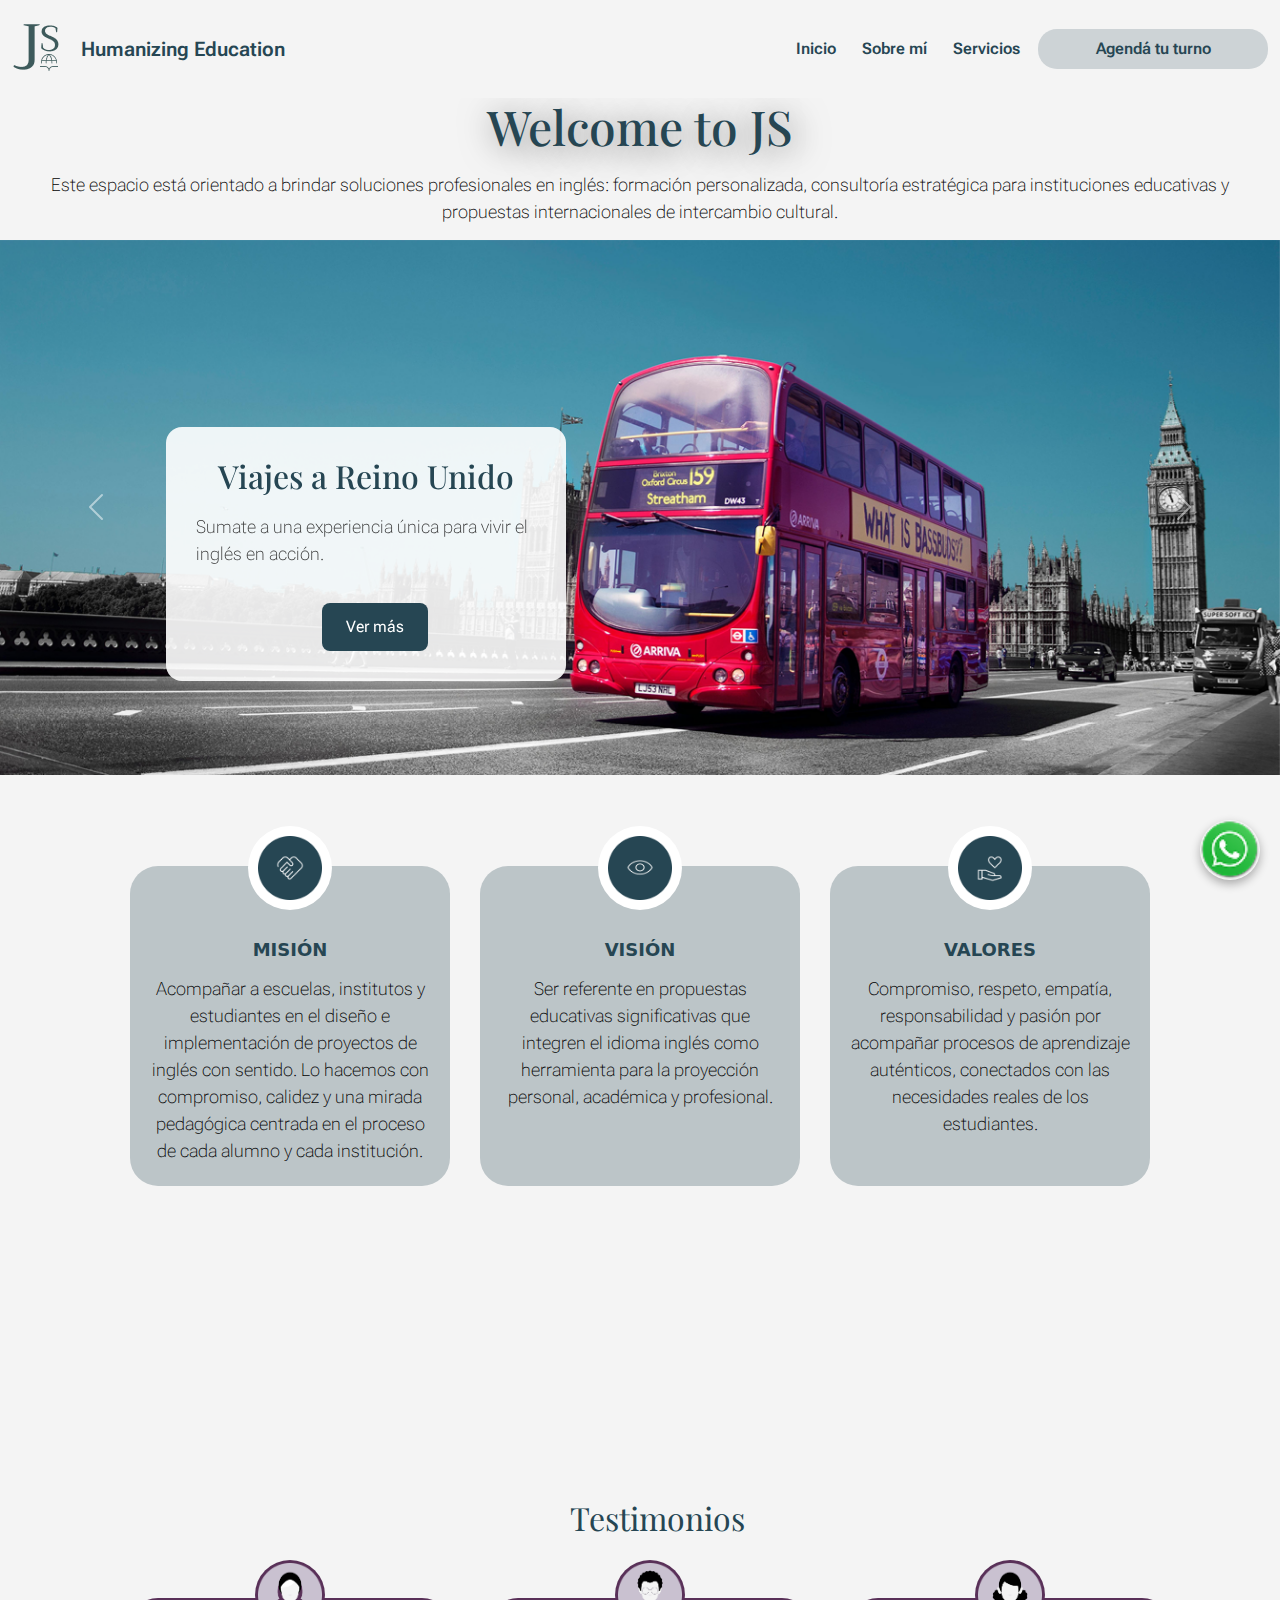
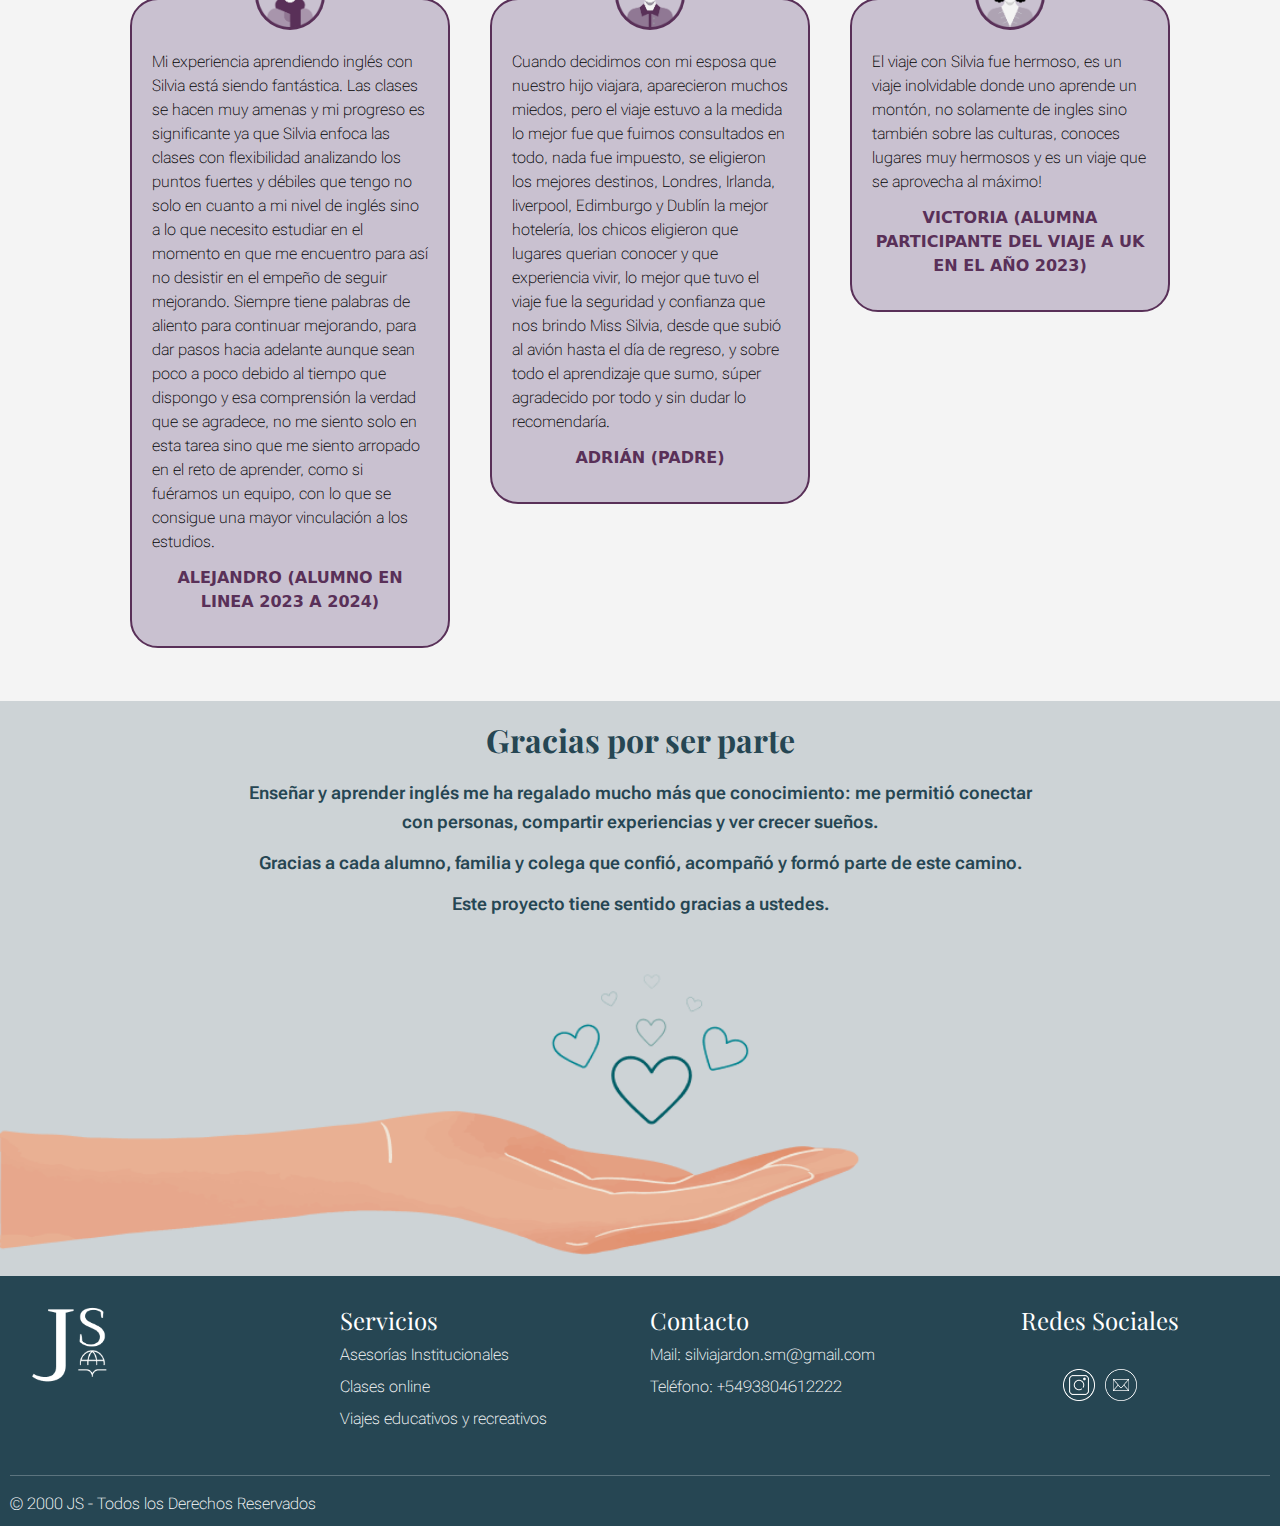
<file: index.html>
<!DOCTYPE html>
<html lang="en">

<head>
  <meta charset="UTF-8">
  <meta name="viewport" content="width=device-width, initial-scale=1.0">
  <meta name="description"
    content="Clases de inglés online personalizadas, asesorías educativas para instituciones y viajes al Reino Unido para vivir el idioma">
  <meta name="keywords"
    content="clases de inglés online,clases online, profesora de inglés, asesoría, viajes educativos a Reino Unido, inmersión en inglés, aprender inglés, clases personalizadas, clases virtuales de inglés, mejorar inglés, online English classes, English teacher, consulting, UK language trips, English immersion,personalized English lessons">

  <title>JS | Humanizing Education</title>

  <!-- Tipografía Playfair Display p/titulos -->
  <link rel="preconnect" href="https://fonts.googleapis.com">
  <link rel="preconnect" href="https://fonts.gstatic.com" crossorigin>
  <link href="https://fonts.googleapis.com/css2?family=Playfair+Display:ital,wght@0,400..900;1,400..900&display=swap"
    rel="stylesheet">
  <!-- Tipografía Roboto Flex p/parrafo -->
  <link rel="preconnect" href="https://fonts.googleapis.com">
  <link rel="preconnect" href="https://fonts.gstatic.com" crossorigin>
  <link href="https://fonts.googleapis.com/css2?family=Roboto+Flex:opsz,wght@8..144,100..1000&display=swap"
    rel="stylesheet">

  <!-- Bootstrap -->
  <link href="https://cdn.jsdelivr.net/npm/bootstrap@5.3.0/dist/css/bootstrap.min.css" rel="stylesheet">
  <link href="https://unpkg.com/aos@2.3.1/dist/aos.css" rel="stylesheet">
  <!-- Style Sheet -->
  <link rel="stylesheet" href="css/stylesass.css">
</head>

<body>
  <header>
    <!-- BARRA DE NAVEGACION-->
    <nav class="navbar navbar-expand-lg custom-navbar">
      <div class="container-fluid links_container">
        <!-- LOGO BRAND -->
        <a class="navbar-brand logo_container" href="index.html" title="Ir a Inicio">
          <img src="assets/loguito (2).png" alt="">
          <span class="span-brand">Humanizing Education</span>
        </a>
        <!-- MENÚ HAMBURGUESA (visible en mobile y tablet)-->
        <button class="navbar-toggler custom_toggler" type="button" data-bs-toggle="collapse"
          data-bs-target="#navbarNav" aria-controls="navbarNav" aria-expanded="false" aria-label="Toggle navigation">
          <span class="navbar-toggler-icon menu_icon"></span>
        </button>
        <!--BARRA EN DESKTOP (un link al lado del otro a la derecha)-->
        <div class="collapse navbar-collapse custom_collapse" id="navbarNav">

          <div class="navbar-content container_custom_navbar">
            <ul class="navbar-nav custom_navbar">
              <li class="nav-item custom_item">
                <a class="nav-link custom_links" href="index.html">Inicio</a>
              </li>
              <li class="nav-item custom_item">
                <a class="nav-link custom_links" href="pages/sobre-mi.html">Sobre mí</a>
              </li>
              <li class="nav-item custom_item">
                <a class="nav-link custom_links" href="pages/servicios.html">Servicios</a>
              </li>
              <li class="nav-item custom_links">
                <a class="nav-link-boton-turnos nav_turnos" href="https://calendly.com/silviajlr/30min" target="_blank"
                  rel="noopener noreferrer"> Agendá tu turno</a>
              </li>
            </ul>
          </div>
        </div>
      </div>
    </nav>
  </header>
  <main>
    <!-- BIENVENIDA-->
    <h1>Welcome to JS</h1>
    <p class="p-bienvenida">Este espacio está orientado a brindar soluciones profesionales en inglés: formación
      personalizada, consultoría estratégica para instituciones educativas y propuestas internacionales de intercambio
      cultural.
    </p>
    <!-- SECCIÓN CARRUSEL-->
    <div id="carouselExample" class="carousel slide">
      <div class="carousel-inner">

        <!-- Primer Slide Consulta-->
        <div class="carousel-item active">
          <img src="assets/travel-london.png" class="d-block w-100" alt="">
          <div class="carousel-caption-custom">
            <h2>Viajes a Reino Unido</h2>
            <p>Sumate a una experiencia única para vivir el inglés en acción.</p>
            <div class="botones_container">
              <a href="pages/viajes.html" id="consulta">Ver más</a>
            </div>
          </div>
        </div>
        <!-- Segundo Slide Comunidad -->
        <div class="carousel-item">
          <img src="assets/consulting.png" class="d-block w-100" alt="">
          <div class="carousel-caption-custom">
            <h2>Asesorias</h2>
            <p>Asesoro a academias de inglés y colegios para brindar experiencias
              transformadoras. 
            </p>
            <div class="botones_container">
              <a href="pages/asesorias.html" id="consulta">Conocé más</a>

            </div>
          </div>
        </div>
        <!-- tercer slide Slide (talleres) -->
        <div class="carousel-item">
          <img src="assets/onile1 1.png" class="d-block w-100" alt="">
          <div class="carousel-caption-custom">
            <h2>Clases online</h2>
            <p>Accedé a clases personalizadas desde cualquier lugar del mundo.</p>
            <div class="botones_container">
              <a href="./pages/clases.html" id="consulta">Ver más</a>
            </div>
          </div>
        </div>

      </div>
      <button class="carousel-control-prev previo" type="button" data-bs-target="#carouselExample" data-bs-slide="prev">
        <span class="carousel-control-prev-icon custom" aria-hidden="true"></span>
        <span class="visually-hidden">Previous</span>
      </button>
      <button class="carousel-control-next siguiente" type="button" data-bs-target="#carouselExample"
        data-bs-slide="next">
        <span class="carousel-control-next-icon custom" aria-hidden="true"></span>
        <span class="visually-hidden">Next</span>
      </button>
    </div>
    </section>

    <!-- SECCIÓN MISION, VISION Y VALORES-->
    <section class="mvv-section">
      <div class="card-mvv">
        <!-- Misión -->
        <div class="icon-container">
          <img src="assets/mision.png" alt="Icono Misión">
        </div>
        <div class="card-content">
          <span class="card-title">Misión</span>
          <p class="p-card">
            Acompañar a escuelas, institutos y estudiantes en el diseño e implementación de proyectos de inglés con
            sentido. Lo hacemos con compromiso, calidez y una mirada pedagógica centrada en el proceso de cada alumno y
            cada institución.

          </p>
        </div>

      </div>
      <!-- Visión -->
      <div class="card-mvv">
        <div class="icon-container">
          <img src="assets/vision.png" alt="Ícono de Visión">
        </div>
        <div class="card-content">
          <span class="card-title">Visión</span>
          <p class="p-card">
            Ser referente en propuestas educativas significativas que integren el idioma inglés como herramienta para la
            proyección personal, académica y profesional.
          </p>
        </div>
      </div>
      <!-- Valores -->
      <div class="card-mvv">
        <div class="icon-container">
          <img src="assets/valores.png" alt="Ícono de Valores">
        </div>
        <div class="card-content">
          <span class="card-title">Valores</span>
          <p class="p-card">
            Compromiso, respeto, empatía, responsabilidad y pasión por acompañar procesos de aprendizaje auténticos,
            conectados con las necesidades reales de los estudiantes.
          </p>
        </div>
      </div>
    </section>
    <section class="section-frase">
      <span class="frase" data-aos="fade-right">

        Trabajamos con personas y proyectos, no con etiquetas. Acompañamos cada proceso para que el inglés se convierta
        en posibilidades reales

      </span>
    </section>
    <!-- Testimonios-->
    <h2 class="testimonio">Testimonios</h2>
    <section class="testimonios-section">

      <!-- Testimonio 1 -->
      <div class="card-testimonios">
        <div class="icon-container">
          <img src="assets/testimonio 2.png" alt="dibujo de mujer">
        </div>
        <div class="card-content">

          <p>
            Mi experiencia aprendiendo inglés con Silvia está siendo fantástica. Las clases se hacen muy amenas y mi
            progreso es significante ya que Silvia enfoca las clases con flexibilidad analizando los puntos fuertes y
            débiles que tengo no solo en cuanto a mi nivel de inglés sino a lo que necesito estudiar en el momento en
            que me encuentro para así no desistir en el empeño de seguir mejorando. Siempre tiene palabras de aliento
            para continuar mejorando, para dar pasos hacia adelante aunque sean poco a poco debido al tiempo que
            dispongo y esa comprensión la verdad que se agradece, no me siento solo en esta tarea sino que me siento
            arropado en el reto de aprender, como si fuéramos un equipo, con lo que se consigue una mayor vinculación
            a los estudios.
          </p>
          <span class="card-name">Alejandro (alumno en linea 2023 a 2024)</span>
        </div>
      </div>


      <!-- testimonio 2 -->

      <div class="card-testimonios">
        <div class="icon-container">
          <img src="assets/testimonio-1.png" alt="dibujo de hombre">
        </div>
        <div class="card-content">

          <p>
            Cuando decidimos con mi esposa que nuestro hijo viajara, aparecieron muchos miedos, pero el viaje estuvo a
            la medida lo mejor fue que fuimos consultados en todo, nada fue impuesto, se eligieron los mejores destinos,
            Londres, Irlanda, liverpool, Edimburgo y Dublín la mejor hotelería, los chicos eligieron que lugares querian
            conocer y que experiencia vivir, lo mejor que tuvo el viaje fue la seguridad y confianza que nos brindo Miss
            Silvia, desde que subió al avión hasta el día de regreso, y sobre todo el aprendizaje que sumo, súper
            agradecido por todo y sin dudar lo recomendaría.
          </p>
          <span class="card-name">Adrián (padre)</span>
        </div>

      </div>
      <!-- Testimonio 3 -->
      <div class="card-testimonios">
        <div class="icon-container">
          <img src="assets/testimonio 3.png" alt="dibujo de mujer">
        </div>
        <div class="card-content">

          <p>
            El viaje con Silvia fue hermoso, es un viaje inolvidable donde uno aprende un montón, no solamente de
            ingles sino también sobre las culturas, conoces lugares muy hermosos y es un viaje que se aprovecha al
            máximo!
          </p>
          <span class="card-name">Victoria (alumna participante del viaje a UK en el año 2023)

          </span>
        </div>
      </div>
    </section>
    <section class="thanks">
      <div class="thanks-text">
        <h2>Gracias por ser parte</h2>
        <p>Enseñar y aprender inglés me ha regalado mucho más que conocimiento:
          me permitió conectar con personas, compartir experiencias y ver crecer sueños.</p>
        <p>Gracias a cada alumno, familia y colega que confió, acompañó y formó parte de este camino.</p>
        <p>Este proyecto tiene sentido gracias a ustedes.</p>
      </div>
      <div class="thanks-img">
        <img src="./assets/thanks.png" alt="Ilustración de agradecimiento">
      </div>
    </section>

    <!-- Botón de WhatsApp -->
    <a href="https://wa.me/5493804612222?text=%C2%A1Hola!%20Dejame%20tu%20consulta%20y%20te%20respondo%20a%20la%20brevedad.%20%C2%A1Gracias!"
      class="floating-whatsapp" target="_blank" rel="noopener noreferrer">
      <img src="assets/icon_whatsapp.png" alt="Icono de WhatsApp para contactar a JS | Humanizing Education">
    </a>
  </main>
  <!-- AOS JS -->
  <script src="https://unpkg.com/aos@2.3.1/dist/aos.js"></script>
  <script>
    AOS.init();
  </script>
  <!-- Bootstrap JS vía CDN -->
  <script src="https://cdn.jsdelivr.net/npm/bootstrap@5.3.0/dist/js/bootstrap.bundle.min.js"></script>
  <footer>
    <section>
      <div>
        <img src="assets/logo-blanco.png" alt="Logo de JS">
      </div>

      <div>
        <h3 class="footer_contacto">Servicios</h3>
        <a href="./pages/asesorias.html" class="a-footer">Asesorías Institucionales</a>
        <a href="./pages/clases.html" class="a-footer">Clases online</a>
        <a href="./pages/viajes.html" class="a-footer">Viajes educativos y recreativos</a>
      </div>

      <div>
        <h3 class="footer_contacto">Contacto</h3>
        <p>Mail: silviajardon.sm@gmail.com</p>
        <p>Teléfono: +5493804612222</p>
      </div>

      <div class="redes">
        <h3 class="footer">Redes Sociales</h3>
        <div class="iconos">
          <a href="https://www.instagram.com/js.humanizinig.education?igsh=MmNxdDN3djRkeGVh" class="a-footer"> <img
              src="assets/svg-instagram.png" alt="Ir al perfil de Instagram de JS" title="Instagram"
              class="icono-redes">
            <a href="mailto:silviajardon.sm@gmail.com" class="a-footer"> <img src="assets/svg-mail.png"
                alt="Enviar un mail a JS" title="Email" class="icono-redes">


        </div>
      </div>
    </section>
    <hr>
    <p class="footer_derechos_reservados">© 2000 JS - Todos los Derechos Reservados</p>
  </footer>

</body>

</html>
</file>
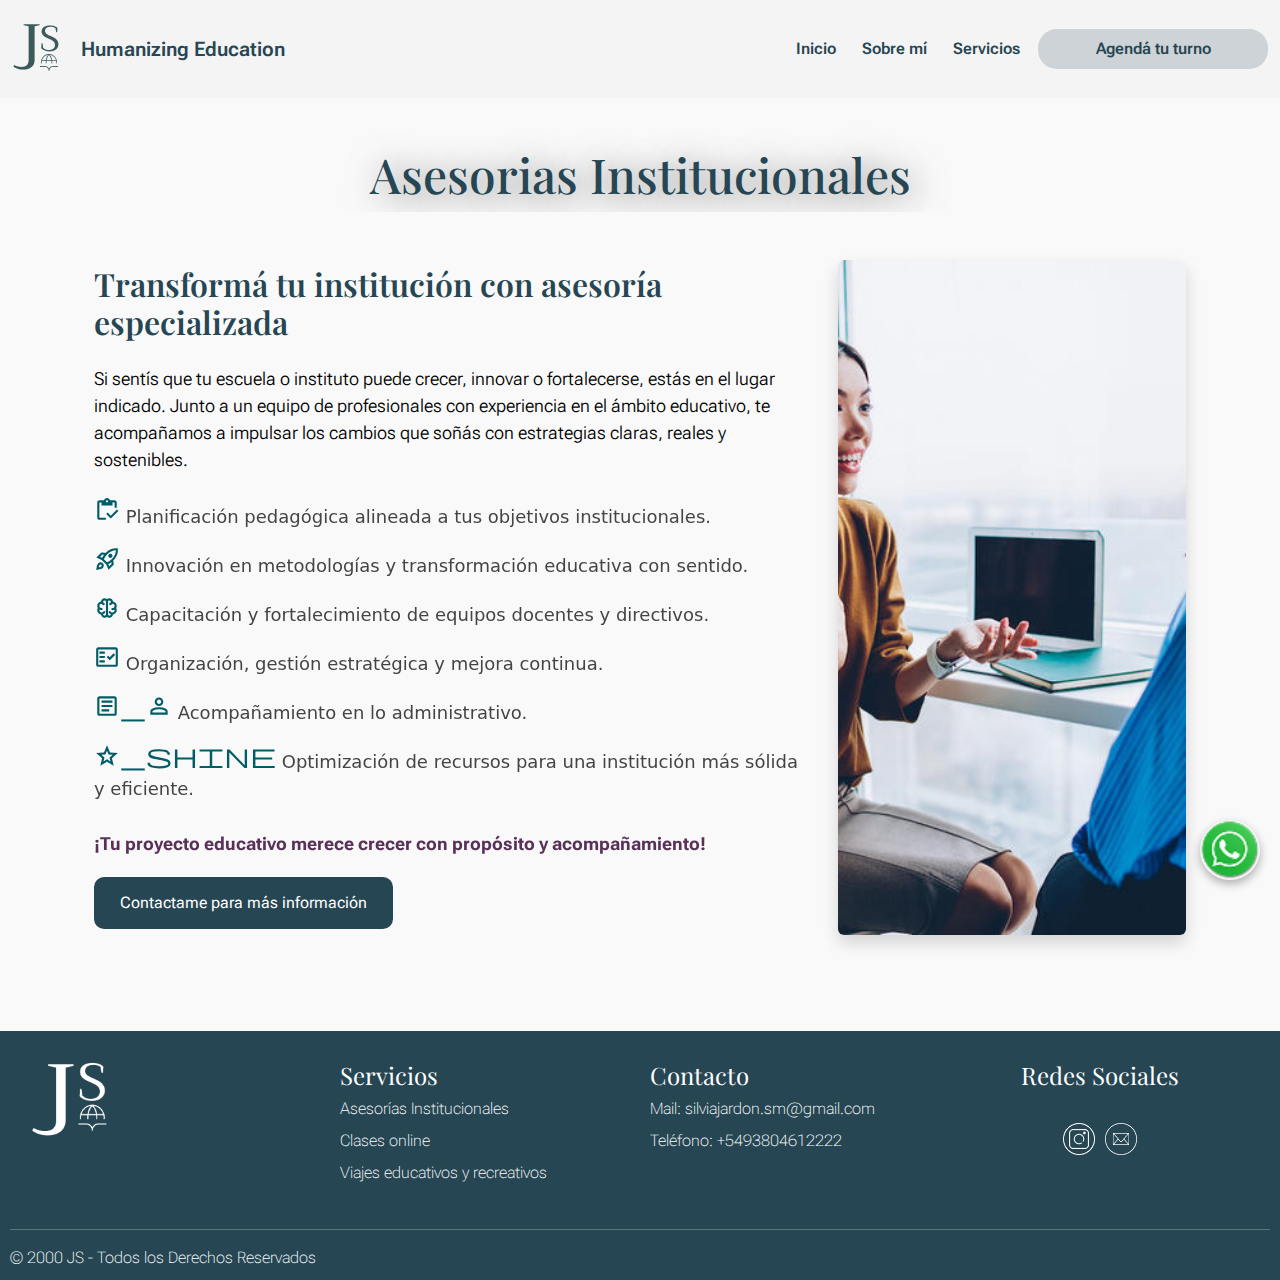
<file: pages/asesorias.html>
<!DOCTYPE html>
<html lang="en">

<head>
    <meta charset="UTF-8">
    <meta name="viewport" content="width=device-width, initial-scale=1.0">
    <meta name="description"
        content="Clases de inglés online personalizadas, asesorías educativas para instituciones y viajes al Reino Unido para vivir el idioma">
    <meta name="keywords"
        content="clases de inglés online,clases online, profesora de inglés, asesoría, viajes educativos a Reino Unido, inmersión en inglés, aprender inglés, clases personalizadas, clases virtuales de inglés, mejorar inglés, online English classes, English teacher, consulting, UK language trips, English immersion,personalized English lessons">

    <title>JS | Asesorias</title>

    <!-- Tipografía Playfair Display p/titulos -->
    <link rel="preconnect" href="https://fonts.googleapis.com">
    <link rel="preconnect" href="https://fonts.gstatic.com" crossorigin>
    <link href="https://fonts.googleapis.com/css2?family=Playfair+Display:ital,wght@0,400..900;1,400..900&display=swap"
        rel="stylesheet">

    <!-- Tipografía Roboto Flex p/parrafo -->
    <link rel="preconnect" href="https://fonts.googleapis.com">
    <link rel="preconnect" href="https://fonts.gstatic.com" crossorigin>
    <link href="https://fonts.googleapis.com/css2?family=Roboto+Flex:opsz,wght@8..144,100..1000&display=swap"
        rel="stylesheet">

    <!-- AOS CSS -->
    <link href="https://cdn.jsdelivr.net/npm/aos@2.3.4/dist/aos.css" rel="stylesheet">

    <!-- Íconos de Google -->
    <link rel="stylesheet" href="https://fonts.googleapis.com/css2?family=Material+Symbols+Outlined" />

    <!-- Bootstrap -->
    <link href="https://cdn.jsdelivr.net/npm/bootstrap@5.3.0/dist/css/bootstrap.min.css" rel="stylesheet">
    <link href="https://unpkg.com/aos@2.3.1/dist/aos.css" rel="stylesheet">

    <!-- Style Sheet -->
    <link rel="stylesheet" href="../css/stylesass.css">
</head>

<body>
    <header>
        <!-- BARRA DE NAVEGACION-->
        <nav class="navbar navbar-expand-lg custom-navbar">
            <div class="container-fluid links_container">
                <!-- LOGO BRAND -->
                <a class="navbar-brand logo_container" href="../index.html" title="Ir a Inicio">
                    <img src="../assets/loguito (2).png" alt="">
                    <span class="span-brand">Humanizing Education</span>
                </a>
                <!-- MENÚ HAMBURGUESA (visible en mobile y tablet)-->
                <button class="navbar-toggler custom_toggler" type="button" data-bs-toggle="collapse"
                    data-bs-target="#navbarNav" aria-controls="navbarNav" aria-expanded="false"
                    aria-label="Toggle navigation">
                    <span class="navbar-toggler-icon menu_icon"></span>
                </button>
                <!--BARRA EN DESKTOP (un link al lado del otro a la derecha)-->
                <div class="collapse navbar-collapse custom_collapse" id="navbarNav">

                    <div class="navbar-content container_custom_navbar">
                        <ul class="navbar-nav custom_navbar">
                            <li class="nav-item custom_item">
                                <a class="nav-link custom_links" href="../index.html">Inicio</a>
                            </li>
                            <li class="nav-item custom_item">
                                <a class="nav-link custom_links" href="../pages/sobre-mi.html">Sobre mí</a>
                            </li>
                            <li class="nav-item custom_item">
                                <a class="nav-link custom_links" href="../pages/servicios.html">Servicios</a>
                            </li>
                            <li class="nav-item custom_links">
                                <a class="nav-link-boton-turnos nav_turnos"
                                    href="https://calendly.com/silviajlr/30min" target="_blank"
                                    rel="noopener noreferrer"> Agendá tu turno</a>
                            </li>
                        </ul>
                    </div>
                </div>
            </div>
        </nav>
    </header>
    <main>
        <section class="asesoria-educativa py-5">
            <div class="container">
                <div class="row align-items-center">

                    <!-- Columna de texto -->
                    <h1>Asesorias Institucionales</h1>
                    <section class="asesoria-educativa py-5">
                        <div class="container">
                            <div class="row align-items-center">

                                <!-- Columna de texto (8 columnas) -->
                                <div class="col-lg-8 mb-4 mb-lg-0">
                                    <h2 class="mb-4">Transformá tu institución con asesoría especializada</h2>
                                    <p class="lead">
                                        Si sentís que tu escuela o instituto puede crecer, innovar o fortalecerse, estás
                                        en el lugar indicado.
                                        Junto a un equipo de profesionales con experiencia en el ámbito educativo, te
                                        acompañamos a impulsar
                                        los cambios que soñás con estrategias claras, reales y sostenibles.
                                    </p>

                                    <ul class="list-group list-group-flush mt-3">
                                        <li class="list-group-item ps-0" data-aos="fade-right" data-aos-delay="100">
                                            <span class="material-symbols-outlined">inventory</span>
                                            Planificación pedagógica alineada a tus objetivos institucionales.
                                        </li>
                                        <li class="list-group-item ps-0" data-aos="fade-right" data-aos-delay="200">
                                            <span class="material-symbols-outlined">rocket_launch</span>
                                            Innovación en metodologías y transformación educativa con sentido.
                                        </li>
                                        <li class="list-group-item ps-0" data-aos="fade-right" data-aos-delay="300">
                                            <span class="material-symbols-outlined">neurology</span>
                                            Capacitación y fortalecimiento de equipos docentes y directivos.
                                        </li>
                                        <li class="list-group-item ps-0" data-aos="fade-right" data-aos-delay="400">
                                            <span class="material-symbols-outlined">fact_check</span>
                                            Organización, gestión estratégica y mejora continua.
                                        </li>
                                        <li class="list-group-item ps-0" data-aos="fade-right" data-aos-delay="500">
                                            <span class="material-symbols-outlined">article_person</span>
                                            Acompañamiento en lo administrativo.
                                        </li>
                                        <li class="list-group-item ps-0" data-aos="fade-right" data-aos-delay="600">
                                            <span class="material-symbols-outlined">star_shine</span>
                                            Optimización de recursos para una institución más sólida y eficiente.
                                        </li>
                                    </ul>

                                    <p class="frase-asesoria" data-aos="zoom-in" data-aos-delay="900">
                                        ¡Tu proyecto educativo merece crecer con propósito y acompañamiento!
                                    </p>

                                    <!-- Botón con estilos aplicados -->
                                    <div class="botones_container">
                                        <a href="https://wa.me/5493804612222?text=Hola%20Silvia%2C%20me%20interesar%C3%ADa%20saber%20m%C3%A1s%20sobre%20las%20asesor%C3%ADas"
                                            id="contactar" target="_blank" rel="noopener noreferrer">
                                            Contactame para más información
                                        </a>
                                    </div>

                                </div>

                                <!-- Columna de imagen (4 columnas) -->
                                <div class="col-lg-4 text-center">
                                    <img src="../assets/asesorias-html.jpg" alt="Asesorías educativas"
                                        class="img-fluid rounded shadow">
                                </div>

                            </div>
                        </div>
                    </section>


    </main>

   <!-- Botón de WhatsApp -->
<a href="https://wa.me/5493804612222?text=%C2%A1Hola!%20Dejame%20tu%20consulta%20y%20te%20respondo%20a%20la%20brevedad.%20%C2%A1Gracias!"
   class="floating-whatsapp"
   target="_blank"
   rel="noopener noreferrer">
  <img src="../assets/icon_whatsapp.png" alt="Icono de WhatsApp para contactar a JS | Humanizing Education">
</a>

    <!-- AOS JS -->

    <script src="https://cdn.jsdelivr.net/npm/aos@2.3.4/dist/aos.js"></script>
    <script>
        AOS.init({
            duration: 800, // duración de la animación
            once: true     // se anima solo una vez
        });
    </script>

    <!-- Bootstrap JS vía CDN -->
    <script src="https://cdn.jsdelivr.net/npm/bootstrap@5.3.0/dist/js/bootstrap.bundle.min.js"></script>
    <footer>
        <section>
            <div>
                <img src="../assets/logo-blanco.png" alt="Logo de JS">
            </div>

            <div>
                <h3 class="footer_contacto">Servicios</h3>
                <a href="../pages/asesorias.html" class="a-footer">Asesorías Institucionales</a>
                <a href="../pages/clases.html" class="a-footer">Clases online</a>
                <a href="../pages/viajes.html" class="a-footer">Viajes educativos y recreativos</a>
            </div>

            <div>
                <h3 class="footer_contacto">Contacto</h3>
                <p>Mail: silviajardon.sm@gmail.com</p>
                <p>Teléfono: +5493804612222</p>
            </div>

            <div class="redes">
                <h3 class="footer">Redes Sociales</h3>
                <div class="iconos">
                    <a href="https://www.instagram.com/js.humanizinig.education?igsh=MmNxdDN3djRkeGVh" class="a-footer">
                        <img src="../assets/svg-instagram.png" alt="Ir al perfil de Instagram de JS" title="Instagram"
                            class="icono-redes">
                        <a href="mailto:silviajardon.sm@gmail.com" class="a-footer"> <img src="../assets/svg-mail.png"
                                alt="Enviar un mail a JS" title="Email" class="icono-redes">


                </div>
            </div>
        </section>
        <hr>
        <p class="footer_derechos_reservados">© 2000 JS - Todos los Derechos Reservados</p>
    </footer>

</body>

</html>
</file>
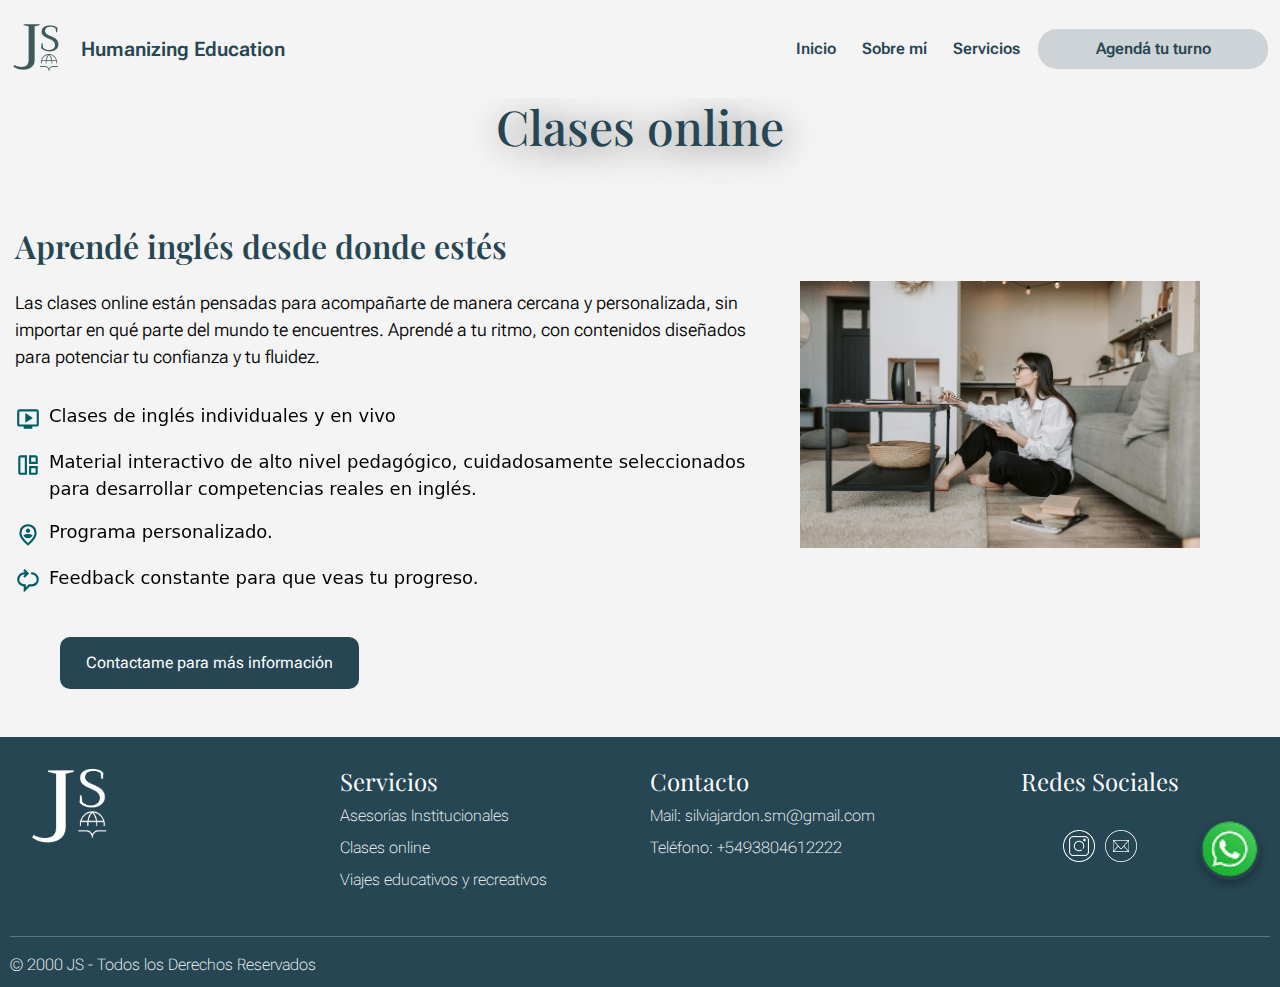
<file: pages/clases.html>
<!DOCTYPE html>
<html lang="en">

<head>
  <meta charset="UTF-8">
  <meta name="viewport" content="width=device-width, initial-scale=1.0">
  <meta name="description"
    content="Clases de inglés online personalizadas, asesorías educativas para instituciones y viajes al Reino Unido para vivir el idioma">
  <meta name="keywords"
    content="clases de inglés online,clases online, profesora de inglés, asesoría, viajes educativos a Reino Unido, inmersión en inglés, aprender inglés, clases personalizadas, clases virtuales de inglés, mejorar inglés, online English classes, English teacher, consulting, UK language trips, English immersion,personalized English lessons">

  <title>JS | Clases online</title>

  <!-- Tipografía Playfair Display p/titulos -->
  <link rel="preconnect" href="https://fonts.googleapis.com">
  <link rel="preconnect" href="https://fonts.gstatic.com" crossorigin>
  <link href="https://fonts.googleapis.com/css2?family=Playfair+Display:ital,wght@0,400..900;1,400..900&display=swap"
    rel="stylesheet">
  <!-- Tipografía Roboto Flex p/parrafo -->
  <link rel="preconnect" href="https://fonts.googleapis.com">
  <link rel="preconnect" href="https://fonts.gstatic.com" crossorigin>
  <link href="https://fonts.googleapis.com/css2?family=Roboto+Flex:opsz,wght@8..144,100..1000&display=swap"
    rel="stylesheet">
  <!-- Íconos de Google -->
  <link rel="stylesheet" href="https://fonts.googleapis.com/css2?family=Material+Symbols+Outlined" />
  <!-- Bootstrap -->
  <link href="https://cdn.jsdelivr.net/npm/bootstrap@5.3.0/dist/css/bootstrap.min.css" rel="stylesheet">
  <link href="https://unpkg.com/aos@2.3.1/dist/aos.css" rel="stylesheet">
  <!-- Style Sheet -->
  <link rel="stylesheet" href="../css/stylesass.css">
</head>

<body>
  <header>
    <!-- BARRA DE NAVEGACION-->
    <nav class="navbar navbar-expand-lg custom-navbar">
      <div class="container-fluid links_container">
        <!-- LOGO BRAND -->
        <a class="navbar-brand logo_container" href="../index.html" title="Ir a Inicio">
          <img src="../assets/loguito (2).png" alt="">
          <span class="span-brand">Humanizing Education</span>
        </a>
        <!-- MENÚ HAMBURGUESA (visible en mobile y tablet)-->
        <button class="navbar-toggler custom_toggler" type="button" data-bs-toggle="collapse"
          data-bs-target="#navbarNav" aria-controls="navbarNav" aria-expanded="false" aria-label="Toggle navigation">
          <span class="navbar-toggler-icon menu_icon"></span>
        </button>
        <!--BARRA EN DESKTOP (un link al lado del otro a la derecha)-->
        <div class="collapse navbar-collapse custom_collapse" id="navbarNav">

          <div class="navbar-content container_custom_navbar">
            <ul class="navbar-nav custom_navbar">
              <li class="nav-item custom_item">
                <a class="nav-link custom_links" href="../index.html">Inicio</a>
              </li>
              <li class="nav-item custom_item">
                <a class="nav-link custom_links" href="../pages/sobre-mi.html">Sobre mí</a>
              </li>
              <li class="nav-item custom_item">
                <a class="nav-link custom_links" href="../pages/servicios.html">Servicios</a>
              </li>
              <li class="nav-item custom_links">
                <a class="nav-link-boton-turnos nav_turnos"
                  href="https://calendly.com/silviajlr/30min" target="_blank"
                  rel="noopener noreferrer"> Agendá tu turno</a>
              </li>
            </ul>
          </div>
        </div>
      </div>
    </nav>
  </header>
  <main>
    <h1>Clases online</h1>
    <section class="clases-online-full py-5">
      <div class="row align-items-center mx-0">

        <!-- Texto -->
        <div class="col-lg-8 px-5">
          <h2 class="mb-4 text-primary">Aprendé inglés desde donde estés</h2>
          <p class="lead">
            Las clases online están pensadas para acompañarte de manera cercana y personalizada, sin importar en qué
            parte del mundo te encuentres.
            Aprendé a tu ritmo, con contenidos diseñados para potenciar tu confianza y tu fluidez.
          </p>

          <ul class="list-group list-group-flush mt-4">
            <li class="list-group-item ps-0" data-aos="fade-right" data-aos-delay="100"><span
                class="material-symbols-outlined">live_tv</span> Clases de inglés
              individuales y en vivo</li>
            <li class="list-group-item ps-0" data-aos="fade-right" data-aos-delay="200"><span
                class="material-symbols-outlined">auto_awesome_mosaic</span> Material interactivo de alto
              nivel pedagógico, cuidadosamente seleccionados para desarrollar competencias reales en inglés.</li>
            <li class="list-group-item ps-0" data-aos="fade-right" data-aos-delay="300"><span
                class="material-symbols-outlined">person_pin_circle</span> Programa personalizado.</li>
            <li class="list-group-item ps-0" data-aos="fade-right" data-aos-delay="400"><span
                class="material-symbols-outlined">quick_phrases</span> Feedback constante para que
              veas tu progreso.</li>
          </ul>
        </div>



        <!-- Imagen -->
        <div class="col-lg-4 mt-4 mt-lg-0 px-0">
          <img src="../assets/htmlt-clases-online.jpg" alt="Clases online"
            class="img-fluid w-100 h-100 object-fit-cover" data-aos="zoom-in">
        </div>
      </div>

      <div class="botones_container">
        <a href="https://wa.me/5493804612222?text=Hola%20Silvia%2C%20me%20interesar%C3%ADa%20saber%20m%C3%A1s%20sobre%20las%20clases%20online"
          id="contactar" target="_blank" rel="noopener noreferrer">
          Contactame para más información
        </a>
      </div>

    </section>

  </main>
 <!-- Botón de WhatsApp -->
<a href="https://wa.me/5493804612222?text=%C2%A1Hola!%20Dejame%20tu%20consulta%20y%20te%20respondo%20a%20la%20brevedad.%20%C2%A1Gracias!"
   class="floating-whatsapp"
   target="_blank"
   rel="noopener noreferrer">
  <img src="../assets/icon_whatsapp.png" alt="Icono de WhatsApp para contactar a JS | Humanizing Education">
</a>


  <!-- AOS JS -->
  <script src="https://unpkg.com/aos@2.3.1/dist/aos.js"></script>
  <script>
    AOS.init();
  </script>
  <!-- Bootstrap JS vía CDN -->
  <script src="https://cdn.jsdelivr.net/npm/bootstrap@5.3.0/dist/js/bootstrap.bundle.min.js"></script>
  <footer>
    <section>
      <div>
        <img src="../assets/logo-blanco.png" alt="Logo de JS">
      </div>

      <div>
        <h3 class="footer_contacto">Servicios</h3>
        <a href="../pages/asesorias.html" class="a-footer">Asesorías Institucionales</a>
        <a href="../pages/clases.html" class="a-footer">Clases online</a>
        <a href="../pages/viajes.html" class="a-footer">Viajes educativos y recreativos</a>
      </div>

      <div>
        <h3 class="footer_contacto">Contacto</h3>
        <p>Mail: silviajardon.sm@gmail.com</p>
        <p>Teléfono: +5493804612222</p>
      </div>

      <div class="redes">
        <h3 class="footer">Redes Sociales</h3>
        <div class="iconos">
          <a href="https://www.instagram.com/js.humanizinig.education?igsh=MmNxdDN3djRkeGVh" class="a-footer"> <img
              src="../assets/svg-instagram.png" alt="Ir al perfil de Instagram de JS" title="Instagram"
              class="icono-redes">
            <a href="mailto:silviajardon.sm@gmail.com" class="a-footer"> <img src="../assets/svg-mail.png"
                alt="Enviar un mail a JS" title="Email" class="icono-redes">


        </div>
      </div>
    </section>
    <hr>
    <p class="footer_derechos_reservados">© 2000 JS - Todos los Derechos Reservados</p>
  </footer>

</body>

</html>
</file>
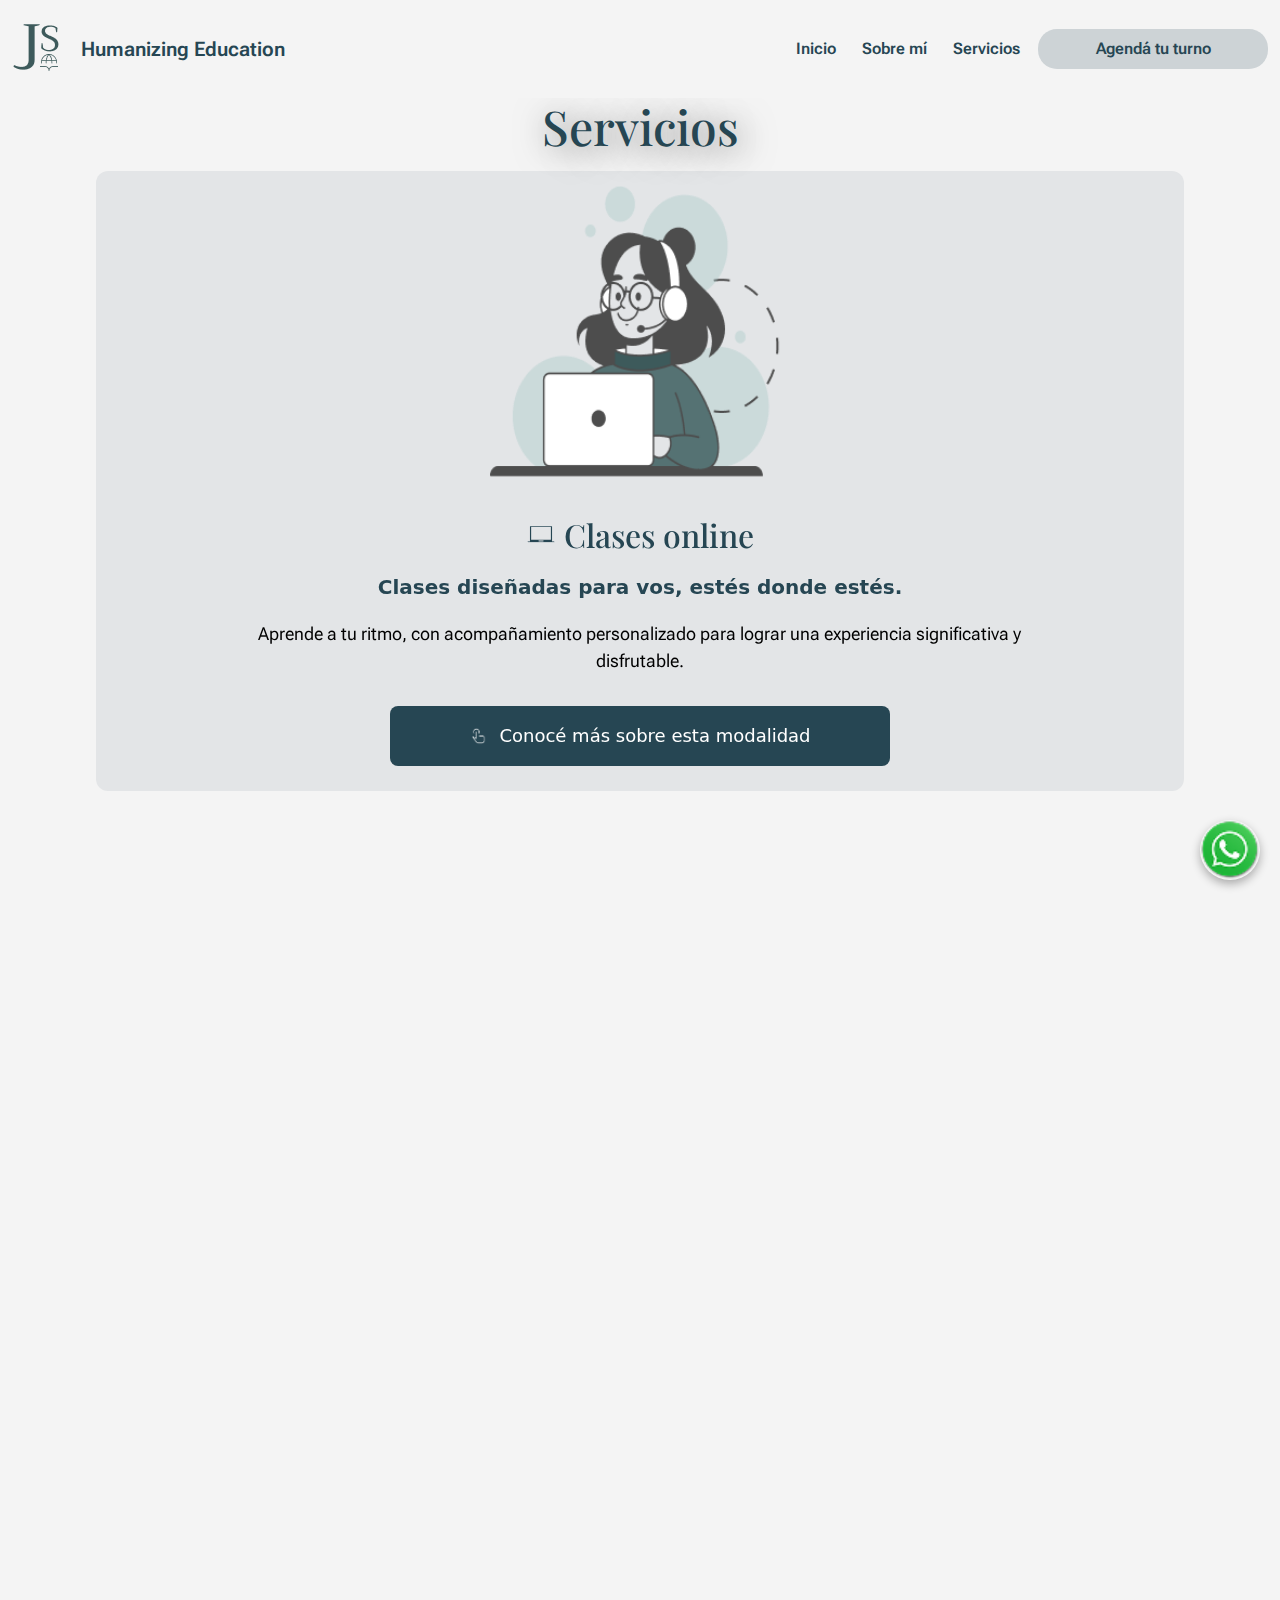
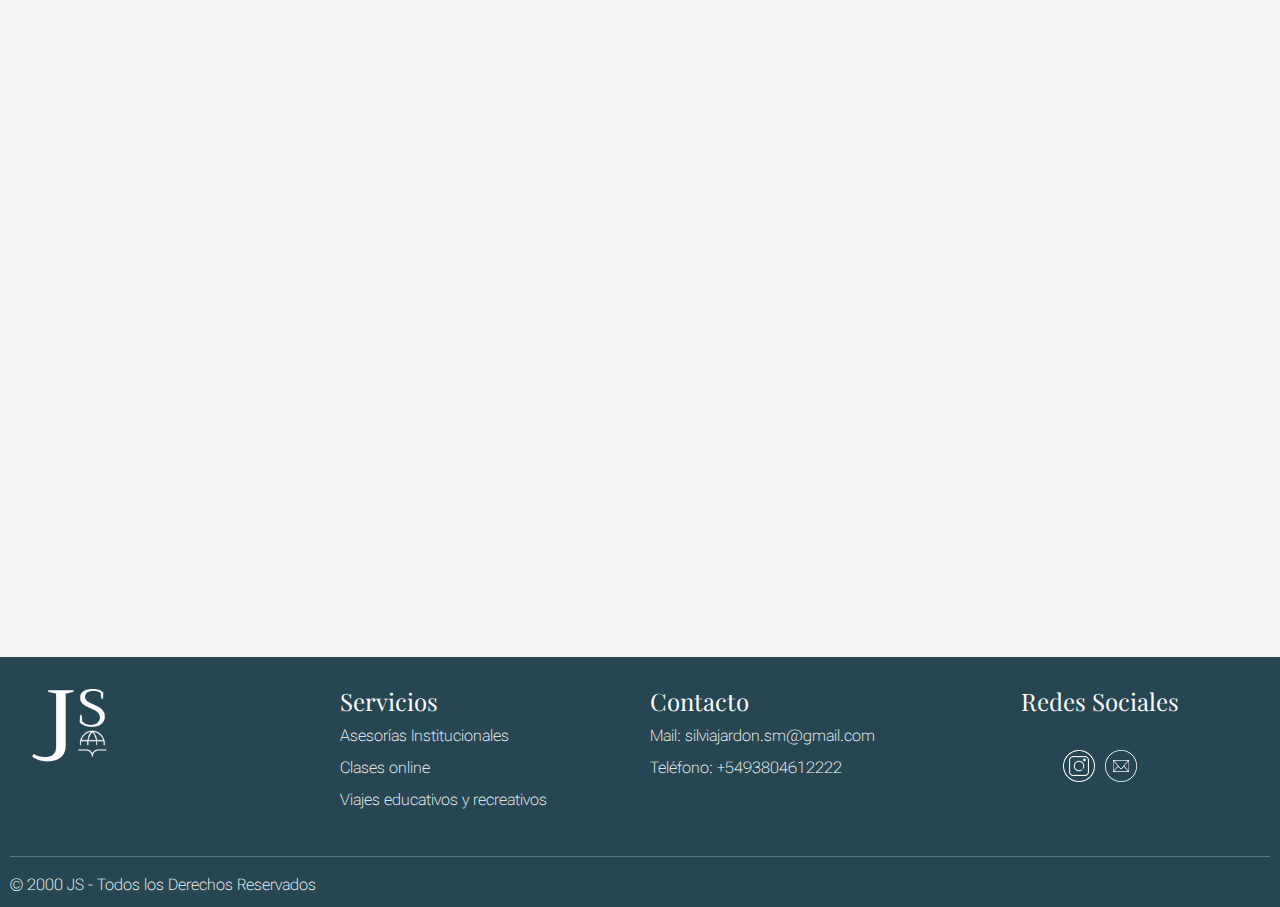
<file: pages/servicios.html>
<!DOCTYPE html>
<html lang="en">

<head>
    <meta charset="UTF-8">
    <meta name="viewport" content="width=device-width, initial-scale=1.0">
    <meta name="description"
        content="Clases de inglés online personalizadas, asesorías educativas para instituciones y viajes al Reino Unido para vivir el idioma">
    <meta name="keywords"
        content="clases de inglés online,clases online, profesora de inglés, asesoría, viajes educativos a Reino Unido, inmersión en inglés, aprender inglés, clases personalizadas, clases virtuales de inglés, mejorar inglés, online English classes, English teacher, consulting, UK language trips, English immersion,personalized English lessons">

    <title>JS | Servicios</title>

    <!-- Tipografía Playfair Display p/titulos -->
    <link rel="preconnect" href="https://fonts.googleapis.com">
    <link rel="preconnect" href="https://fonts.gstatic.com" crossorigin>
    <link href="https://fonts.googleapis.com/css2?family=Playfair+Display:ital,wght@0,400..900;1,400..900&display=swap"
        rel="stylesheet">
    <!-- Tipografía Roboto Flex p/parrafo -->
    <link rel="preconnect" href="https://fonts.googleapis.com">
    <link rel="preconnect" href="https://fonts.gstatic.com" crossorigin>
    <link href="https://fonts.googleapis.com/css2?family=Roboto+Flex:opsz,wght@8..144,100..1000&display=swap"
        rel="stylesheet">
    <!-- AOS CSS -->
    <link href="https://cdn.jsdelivr.net/npm/aos@2.3.4/dist/aos.css" rel="stylesheet">
    <!-- Bootstrap -->
    <link href="https://cdn.jsdelivr.net/npm/bootstrap@5.3.0/dist/css/bootstrap.min.css" rel="stylesheet">
    <link href="https://unpkg.com/aos@2.3.1/dist/aos.css" rel="stylesheet">
    <!-- Style Sheet -->
    <link rel="stylesheet" href="../css/stylesass.css">
</head>
<header>
    <!-- BARRA DE NAVEGACION-->
    <nav class="navbar navbar-expand-lg custom-navbar">
        <div class="container-fluid links_container">
            <!-- LOGO BRAND -->
            <a class="navbar-brand logo_container" href="index.html" title="Ir a Inicio">
                <img src="../assets/loguito (2).png" alt="">
                <span class="span-brand">Humanizing Education</span>
            </a>
            <!-- MENÚ HAMBURGUESA (visible en mobile y tablet)-->
            <button class="navbar-toggler custom_toggler" type="button" data-bs-toggle="collapse"
                data-bs-target="#navbarNav" aria-controls="navbarNav" aria-expanded="false"
                aria-label="Toggle navigation">
                <span class="navbar-toggler-icon menu_icon"></span>
            </button>
            <!--BARRA EN DESKTOP (un link al lado del otro a la derecha)-->
            <div class="collapse navbar-collapse custom_collapse" id="navbarNav">

                <div class="navbar-content container_custom_navbar">
                    <ul class="navbar-nav custom_navbar">
                        <li class="nav-item custom_item">
                            <a class="nav-link custom_links" href="../index.html">Inicio</a>
                        </li>
                        <li class="nav-item custom_item">
                            <a class="nav-link custom_links" href="../pages/sobre-mi.html">Sobre mí</a>
                        </li>
                        <li class="nav-item custom_item">
                            <a class="nav-link custom_links" href="../pages/servicios.html">Servicios</a>
                        </li>
                        <li class="nav-item custom_links">
                            <a class="nav-link-boton-turnos nav_turnos"
                                href="https://calendly.com/silviajlr/30min" target="_blank"
                                rel="noopener noreferrer"> Agendá tu turno</a>
                        </li>
                    </ul>
                </div>
            </div>
        </div>
    </nav>
</header>
<main>
    <h1>Servicios</h1>

    <!-------------- SECCION CLASES ONLINE --------------------->
    <section class="clases-online" data-aos="fade-right" data-aos-offset="300" data-aos-easing="ease-in-sine">
        <div class="contenido-clases">
            <!-- Imagen a la izquierda -->
            <div class="img-clases">
                <img src="../assets/online-class.png" alt="Imagen de clases online">
            </div>

            <!-- Contenido textual a la derecha -->
            <div class="texto-clases">
                <div class="titulo-icono">
                    <img src="../assets/icon-clases-online.png" alt="Ícono clases online">
                    <h2>Clases online</h2>
                </div>
                <span class="resaltado">Clases diseñadas para vos, estés donde estés.</span>
                <p>Aprende a tu ritmo, con acompañamiento personalizado para lograr una experiencia significativa y
                    disfrutable.</p>

                <div class="boton-conoce-mas">
                    <img src="../assets/conocer-mas.png" alt="Flecha">
                    <a href="../pages/clases.html">Conocé más sobre esta modalidad</a>
                </div>
            </div>
        </div>
    </section>

    <section class="espacio-entre-secciones"></section>
    <!-------------- SECCION VIAJES --------------------->
    <section class="viajes-uk" data-aos="fade-left" data-aos-offset="50" data-aos-duration="800"
        data-aos-anchor-placement="top-bottom">
        <div class="contenido-viajes">

            <!-- Contenido textual a la izquierda -->
            <div class="texto-viajes">
                <div class="titulo-icono">
                    <img src="../assets/icon-travel.png" alt="Ícono viajes">
                    <h2>Viajes a Reino Unido</h2>
                </div>

                <span class="resaltado">Un viaje educativo - cultural y recreacional, pensado para practicar, descubrir
                    y disfrutar.</span>
                <p>Viví una experiencia única donde el idioma se practica viviéndolo.
                    Conectá con la cultura británica, recorré lugares emblemáticos y practicá inglés en contextos
                    reales.
                    Un viaje pensado para crecer, aprender y disfrutar.</p>

                <div class="boton-viaje">
                    <img src="../assets/plane.png" alt="Ícono avión">
                    <a href="../pages/viajes.html">Viajes a United Kingdom</a>
                </div>
            </div>

            <!-- Imagen a la derecha -->
            <div class="img-viajes">
                <img src="../assets/mapa-uk.png" alt="Mapa Reino Unido">
            </div>

        </div>
    </section>



    <section class="espacio-entre-secciones"></section>

    <!-------------- SECCION ASESORIAS --------------------->
    <section class="asesorias" data-aos="fade-right" data-aos-offset="300" data-aos-easing="ease-in-sine">
        <div class="contenido-asesorias">
            <!-- Imagen a la izquierda -->
            <div class="img-asesorias">
                <img src="../assets/asesoria.png" alt="">
            </div>
            <!-- Contenido textual a la derecha -->
            <div class="texto-asesorias">
                <div class="titulo-icono-asesorias">
                    <img src="../assets/icon-asesorias.png" alt="">
                    <h2>Asesorías institucionales</h2>
                </div>
                <span class="resaltado">Te guío en el diseño e implementación de tu proyecto educativo.</span>
                <p>Alineación curricular con el CEFR – Common European Framework of Reference for Languages
                </p>

                <div class="boton-asesorias">
                    <img src="../assets/asesorar.png" alt="Flecha">
                    <a href="../pages/asesorias.html">Conocé más sobre este servicio</a>
                </div>
            </div>
    </section>




</main>


<!-- Botón de WhatsApp -->
<a href="https://wa.me/5493804612222?text=%C2%A1Hola!%20Dejame%20tu%20consulta%20y%20te%20respondo%20a%20la%20brevedad.%20%C2%A1Gracias!"
   class="floating-whatsapp"
   target="_blank"
   rel="noopener noreferrer">
  <img src="../assets/icon_whatsapp.png" alt="Icono de WhatsApp para contactar a JS | Humanizing Education">
</a>

<!-- AOS JS -->
<script src="https://unpkg.com/aos@2.3.1/dist/aos.js"></script>
<script>
    AOS.init();
</script>
<!-- Bootstrap JS vía CDN -->
<script src="https://cdn.jsdelivr.net/npm/bootstrap@5.3.0/dist/js/bootstrap.bundle.min.js"></script>
<footer>
    <section>
        <div>
            <img src="../assets/logo-blanco.png" alt="Logo de JS">
        </div>

        <div>
            <h3 class="footer_contacto">Servicios</h3>
            <a href="../pages/asesorias.html" class="a-footer">Asesorías Institucionales</a>
            <a href="../pages/clases.html" class="a-footer">Clases online</a>
            <a href="../pages/viajes.html" class="a-footer">Viajes educativos y recreativos</a>
        </div>

        <div>
            <h3 class="footer_contacto">Contacto</h3>
            <p>Mail: silviajardon.sm@gmail.com</p>
            <p>Teléfono: +5493804612222</p>
        </div>

        <div class="redes">
            <h3 class="footer">Redes Sociales</h3>
            <div class="iconos">
                <a href="https://www.instagram.com/js.humanizinig.education?igsh=MmNxdDN3djRkeGVh" class="a-footer"> <img src="../assets/svg-instagram.png"
                        alt="Ir al perfil de Instagram de JS" title="Instagram" class="icono-redes">
                    <a href="mailto:silviajardon.sm@gmail.com" class="a-footer"> <img src="../assets/svg-mail.png"
                            alt="Enviar un mail a JS" title="Email" class="icono-redes">


            </div>
        </div>
    </section>
    <hr>
    <p class="footer_derechos_reservados">© 2000 JS - Todos los Derechos Reservados</p>
</footer>

</body>

</html>
</file>
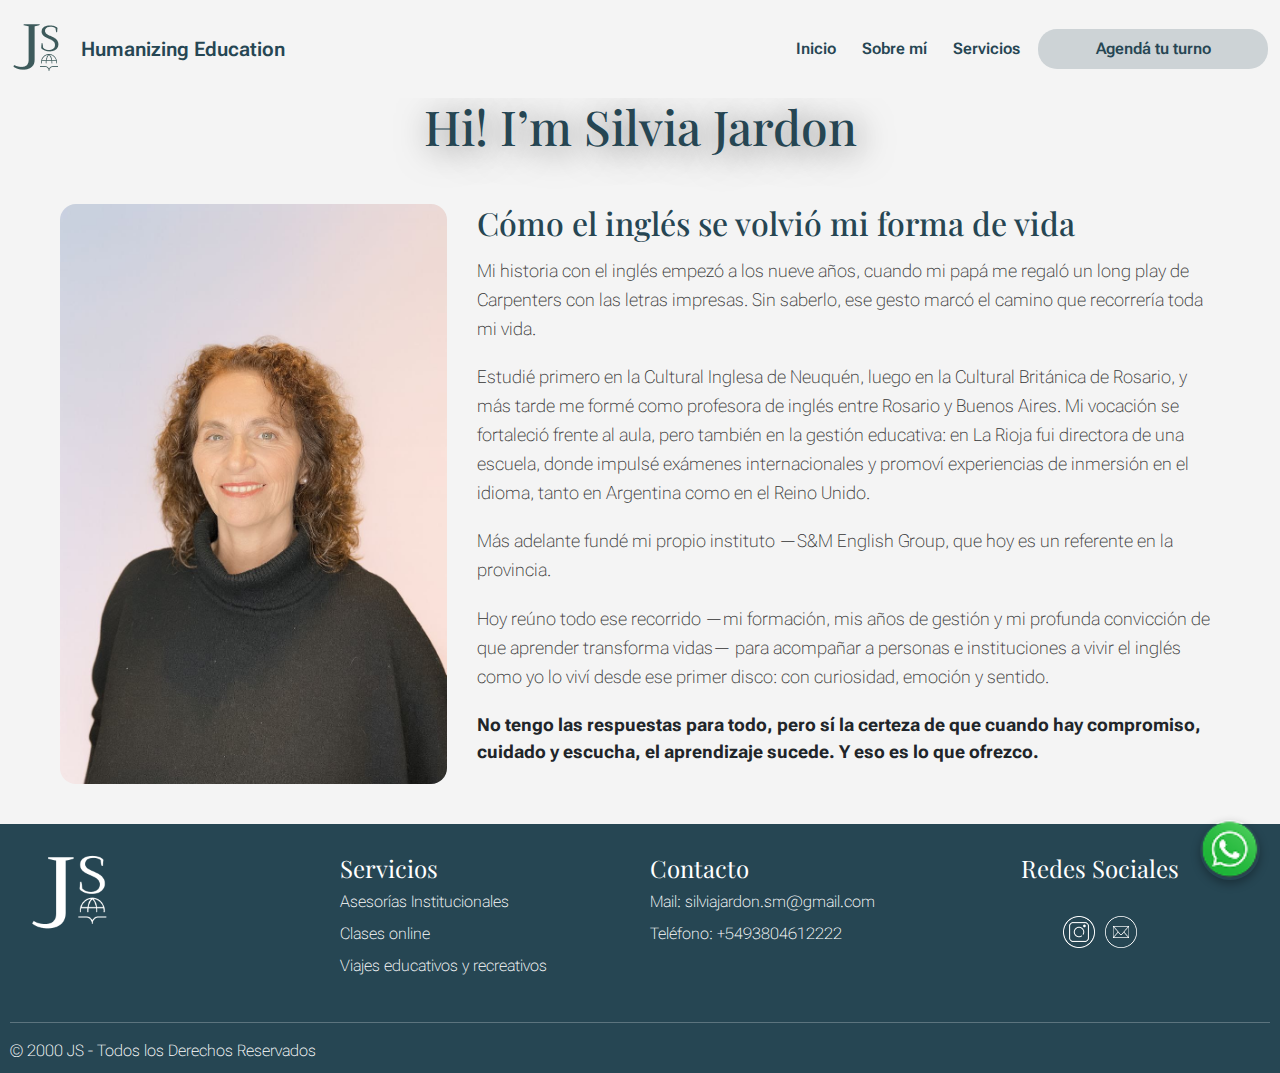
<file: pages/sobre-mi.html>
<!DOCTYPE html>
<html lang="en">

<head>
    <meta charset="UTF-8">
    <meta name="viewport" content="width=device-width, initial-scale=1.0">
    <meta name="description"
        content="Clases de inglés online personalizadas, asesorías educativas para instituciones y viajes al Reino Unido para vivir el idioma">
    <meta name="keywords"
        content="clases de inglés online,clases online, profesora de inglés, asesoría, viajes educativos a Reino Unido, inmersión en inglés, aprender inglés, clases personalizadas, clases virtuales de inglés, mejorar inglés, online English classes, English teacher, consulting, UK language trips, English immersion,personalized English lessons">

    <title>JS | Sobre mí</title>

    <!-- Tipografía Playfair Display p/titulos -->
    <link rel="preconnect" href="https://fonts.googleapis.com">
    <link rel="preconnect" href="https://fonts.gstatic.com" crossorigin>
    <link href="https://fonts.googleapis.com/css2?family=Playfair+Display:ital,wght@0,400..900;1,400..900&display=swap"
        rel="stylesheet">
    <!-- Tipografía Roboto Flex p/parrafo -->
    <link rel="preconnect" href="https://fonts.googleapis.com">
    <link rel="preconnect" href="https://fonts.gstatic.com" crossorigin>
    <link href="https://fonts.googleapis.com/css2?family=Roboto+Flex:opsz,wght@8..144,100..1000&display=swap"
        rel="stylesheet">

    <!-- Bootstrap -->
    <link href="https://cdn.jsdelivr.net/npm/bootstrap@5.3.0/dist/css/bootstrap.min.css" rel="stylesheet">
    <link href="https://unpkg.com/aos@2.3.1/dist/aos.css" rel="stylesheet">
    <!-- Style Sheet -->
    <link rel="stylesheet" href="../css/stylesass.css">
</head>

<body>
    <header>
        <!-- BARRA DE NAVEGACION-->
        <nav class="navbar navbar-expand-lg custom-navbar">
            <div class="container-fluid links_container">
                <!-- LOGO BRAND -->
                <a class="navbar-brand logo_container" href="index.html" title="Ir a Inicio">
                    <img src="../assets/loguito (2).png" alt="">
                    <span class="span-brand">Humanizing Education</span>
                </a>
                <!-- MENÚ HAMBURGUESA (visible en mobile y tablet)-->
                <button class="navbar-toggler custom_toggler" type="button" data-bs-toggle="collapse"
                    data-bs-target="#navbarNav" aria-controls="navbarNav" aria-expanded="false"
                    aria-label="Toggle navigation">
                    <span class="navbar-toggler-icon menu_icon"></span>
                </button>
                <!--BARRA EN DESKTOP (un link al lado del otro a la derecha)-->
                <div class="collapse navbar-collapse custom_collapse" id="navbarNav">

                    <div class="navbar-content container_custom_navbar">
                        <ul class="navbar-nav custom_navbar">
                            <li class="nav-item custom_item">
                                <a class="nav-link custom_links" href="../index.html">Inicio</a>
                            </li>
                            <li class="nav-item custom_item">
                                <a class="nav-link custom_links" href="../pages/sobre-mi.html">Sobre mí</a>
                            </li>
                            <li class="nav-item custom_item">
                                <a class="nav-link custom_links" href="../pages/servicios.html">Servicios</a>
                            </li>
                            <li class="nav-item custom_links">
                                <a class="nav-link-boton-turnos nav_turnos"
                                    href="https://calendly.com/silviajlr/30min" target="_blank"
                                    rel="noopener noreferrer"> Agendá tu turno</a>
                            </li>
                        </ul>
                    </div>
                </div>
            </div>
        </nav>
    </header>
    <main>
        <h1>Hi! I’m Silvia Jardon</h1>
        <section class="sobre-mi">
            <div class="img-silvia">
                <img src="../assets/sobre-mi.jpg" alt="Imagen de Silvia Jardón sonriendo con una computadora">
            </div>
            <div class="texto-sobre-mi">
                <h2>Cómo el inglés se volvió mi forma de vida</h2>
                <p>
                    Mi historia con el inglés empezó a los nueve años, cuando mi papá me regaló un long play de
                    Carpenters con las letras impresas. Sin saberlo, ese gesto marcó el camino que recorrería toda mi
                    vida.
                </p>
                <p>
                    Estudié primero en la Cultural Inglesa de Neuquén, luego en la Cultural Británica de Rosario, y más
                    tarde me formé como profesora de inglés entre Rosario y Buenos Aires. Mi vocación se fortaleció
                    frente al aula, pero también en la gestión educativa: en La Rioja fui directora de una escuela,
                    donde impulsé exámenes internacionales y promoví experiencias de inmersión en el idioma, tanto en
                    Argentina como en el Reino Unido.

                </p>
                <p>
                    Más adelante fundé mi propio instituto —S&M English Group, que hoy es un referente en la provincia.
                </p>
                <p>
                    Hoy reúno todo ese recorrido —mi formación, mis años de gestión y mi profunda convicción de que
                    aprender transforma vidas— para acompañar a personas e instituciones a vivir el inglés como yo lo
                    viví desde ese primer disco: con curiosidad, emoción y sentido.

                </p>
                <span class="resaltado">No tengo las respuestas para todo, pero sí la certeza de que cuando hay
                    compromiso, cuidado y escucha, el aprendizaje sucede. Y eso es lo que ofrezco.
                </span>

              
        </section>
    </main>

   <!-- Botón de WhatsApp -->
<a href="https://wa.me/5493804612222?text=%C2%A1Hola!%20Dejame%20tu%20consulta%20y%20te%20respondo%20a%20la%20brevedad.%20%C2%A1Gracias!"
   class="floating-whatsapp"
   target="_blank"
   rel="noopener noreferrer">
  <img src="../assets/icon_whatsapp.png" alt="Icono de WhatsApp para contactar a JS | Humanizing Education">
</a>


    <!-- AOS JS -->
    <script src="https://unpkg.com/aos@2.3.1/dist/aos.js"></script>
    <script>
        AOS.init();
    </script>
    <!-- Bootstrap JS vía CDN -->
    <script src="https://cdn.jsdelivr.net/npm/bootstrap@5.3.0/dist/js/bootstrap.bundle.min.js"></script>
    <footer>
        <section>
            <div>
                <img src="../assets/logo-blanco.png" alt="Logo de JS">
            </div>

            <div>
                <h3 class="footer_contacto">Servicios</h3>
                <a href="../pages/asesorias.html" class="a-footer">Asesorías Institucionales</a>
                <a href="../pages/clases.html" class="a-footer">Clases online</a>
                <a href="../pages/viajes.html" class="a-footer">Viajes educativos y recreativos</a>
            </div>

            <div>
                <h3 class="footer_contacto">Contacto</h3>
                <p>Mail: silviajardon.sm@gmail.com</p>
                <p>Teléfono: +5493804612222</p>
            </div>

            <div class="redes">
                <h3 class="footer">Redes Sociales</h3>
                <div class="iconos">
                    <a href="https://www.instagram.com/js.humanizinig.education?igsh=MmNxdDN3djRkeGVh" class="a-footer"> <img src="../assets/svg-instagram.png"
                            alt="Ir al perfil de Instagram de JS" title="Instagram" class="icono-redes">
                        <a href="mailto:silviajardon.sm@gmail.com" class="a-footer"> <img src="../assets/svg-mail.png"
                                alt="Enviar un mail a JS" title="Email" class="icono-redes">


                </div>
            </div>
        </section>
        <hr>
        <p class="footer_derechos_reservados">© 2000 JS - Todos los Derechos Reservados</p>
    </footer>


</body>

</html>
</file>
<file: css/stylesass.css>
@charset "UTF-8";
* {
  margin: 0;
  padding: 0;
  box-sizing: border-box;
}

header {
  margin-bottom: 0;
}

body {
  margin: 0;
  padding: 0;
  background-color: #F4F4F4;
}

h1 {
  font-family: "Playfair Display", serif;
  color: #264653;
  font-size: 48px;
  text-align: center;
  text-shadow: 4px 4px 34px rgba(0, 0, 0, 0.6);
}

h2 {
  font-family: "Playfair Display", serif;
  color: #264653;
  font-size: 32x;
  text-align: center;
}

h3 {
  font-family: "Playfair Display", serif;
  color: #264653;
  font-size: 24x;
  text-align: center;
}

p {
  font-family: "Roboto flex";
  color: black;
  font-size: 18px;
  text-align: center;
}

/* CONTIENE EL LOGO PRINCIPAL Y NAV BAR */
/* LOGO PRINCIPAL */
.logo_container {
  display: flex;
  align-items: center;
  width: 30%;
  height: 40%;
  max-width: 100%;
}
.logo_container .logo_navbar {
  margin-right: 10px;
  width: auto;
  height: auto;
  max-width: 100%;
  align-self: flex-start;
}

/*Se utilizó bootstrap para agregar un menú desplegable para la barra 
de navegacion en mobile*/
/* NAV BAR */
/* BOTÓN DE ÍCONO MENÚ (toggler) */
.custom_toggler {
  border: none;
  outline: none;
  box-shadow: none;
  background-color: transparent;
  display: flex;
  align-items: center;
  justify-content: flex-end;
  width: 32px;
  height: 32px;
}
.custom_toggler:focus, .custom_toggler:active, .custom_toggler:focus-visible {
  outline: none;
  box-shadow: none;
  background-color: transparent;
}

/* MENÚ DE LINKS EN DESKTOP */
.custom_collapse {
  justify-content: flex-end;
  /* MENÚ DE LINKS DESPLEGABLE EN MOBILE */
}
.custom_collapse.show {
  z-index: 1050;
  width: 100%;
  background-color: transparent;
  position: relative;
  border: none;
  box-shadow: none;
  flex-direction: column;
  align-content: center;
  align-items: center;
  justify-content: center;
}
.custom_collapse .nav_turnos {
  background-color: #CDD3D6;
  font-family: "Roboto flex";
  width: 230px;
  height: 40px;
  padding: 8px 20px;
  border-radius: 19px;
  color: #264653;
  text-decoration: none;
  justify-self: center;
  align-items: center;
  border-color: solid #264653;
}

.container_custom_navbar {
  display: flex;
  align-content: flex-end;
  gap: 10px;
}

.custom-navbar {
  background-color: #F4F4F4;
  border-radius: 10px;
  padding: 10px 0;
  position: relative;
  z-index: 2;
  border-bottom: none;
}
.custom-navbar ul {
  display: flex;
  justify-content: flex-end;
  list-style-type: none;
  margin: 0;
  padding: 0;
  align-items: center;
}
.custom-navbar li {
  margin-left: 10px;
}
.custom-navbar li a {
  font-family: "Roboto flex";
  font-size: 16px;
  font-weight: 600;
  color: #264653;
  text-decoration: none;
  border-radius: 19px;
  display: flex;
  align-items: center;
  justify-content: center;
}
.custom-navbar li a:hover {
  text-decoration: underline;
  text-underline-offset: 4px;
  text-decoration-thickness: 1.5px;
}

a.nav_turnos:hover {
  text-decoration: none !important;
}

.nav_turnos {
  background-color: #CDD3D6;
  font-family: "Roboto flex";
  font-size: 16px;
  border-radius: 19px;
  font-weight: 700;
  color: #264653;
  text-decoration: none;
  padding: 8px 20px;
  border-color: 2px solid #264653 !important;
  align-items: center;
  justify-content: center;
}
.nav_turnos:hover {
  background-color: #264653;
  font-family: "Roboto flex";
  font-size: 16px;
  border-radius: 19px;
  font-weight: 700;
  color: white;
  text-decoration: none;
  border-color: solid #264653;
  text-decoration: none;
}

.menu_icon {
  border: none;
  width: 24px;
  height: 24px;
}
.menu_icon:focus {
  border: none;
}

.span-brand {
  font-family: "Roboto flex";
  font-size: 20px;
  margin-left: 0px;
  font-weight: 600;
  color: #264653;
}

/*-----------------------FOOTER-------------------------------*/
footer {
  background-color: #264653;
  color: white;
  text-align: left;
  display: flex;
  flex-direction: column;
  padding: 10px;
  width: 100%;
  position: relative;
}
footer section {
  display: flex;
  justify-content: space-between;
  align-items: flex-start;
  flex-wrap: nowrap;
  gap: 10px;
  padding: 10px;
}
footer section div {
  flex: 1 50%;
  margin: 10px;
  flex-direction: column;
  align-items: center;
}
footer section div img {
  max-width: 150px;
  height: 30%;
  width: 30%;
  align-items: center;
}
footer section h3 {
  text-align: left;
  font-family: "Playfair Display", serif;
  font-weight: normal;
  font-size: 24px;
  color: white;
}
footer .a-footer {
  text-align: left;
  margin-top: 8px;
  font-size: 16px;
  color: white;
  display: block;
  margin-bottom: 0;
  font-family: "Roboto flex";
  font-weight: 100;
  text-decoration: none;
  cursor: pointer;
}
footer .a-footer:hover {
  font-weight: 600;
}

p {
  text-align: left;
  margin-top: 8px;
  font-size: 16px;
  color: white;
  display: block;
  margin-bottom: 0;
  font-family: "Roboto flex";
  font-weight: 100;
}
p.footer_derechos_reservados {
  text-align: left;
  margin-top: 2px;
  font-size: 1rem;
  color: white;
  margin-bottom: 0;
  flex-basis: 100%;
}

.redes {
  display: flex;
  flex-direction: column;
  align-items: center;
  text-align: center;
  gap: 10px;
}
.redes .iconos {
  display: flex;
  flex-direction: row;
  gap: 10px;
  justify-content: center;
  cursor: pointer;
  margin: 8px;
}
.redes .iconos .icono-redes {
  width: 32px;
  gap: 10px;
}

.bienvenida {
  font-family: "Playfair Display", serif;
  color: #264653;
  font-size: 48px;
  background-color: #F4F4F4;
  text-align: center;
  margin-bottom: 15px;
}

.p-bienvenida {
  font-family: "Roboto flex";
  color: black;
  font-size: 18px;
  background-color: #F4F4F4;
  text-align: center;
  padding-right: 3%;
  padding-left: 3%;
  margin-bottom: 15px;
  margin-top: 15px;
}

.carousel-caption-custom {
  position: absolute;
  top: 35%;
  left: 13%;
  background-color: rgba(255, 255, 255, 0.9);
  padding: 30px;
  border-radius: 16px;
  max-width: 400px;
  width: 80%;
  display: flex;
  flex-direction: column;
  align-items: center;
  text-align: center;
  z-index: 10;
}
.carousel-caption-custom h2 {
  font-family: "Playfair Display", serif;
  color: #264653;
  font-size: 32px;
  margin-bottom: 10px;
}
.carousel-caption-custom p {
  font-family: "Roboto flex";
  font-size: 18px;
  color: #333;
  margin-bottom: 16px;
}
.carousel-caption-custom .botones_container a#consulta {
  background-color: #264653;
  color: #fff;
  padding: 12px 24px;
  text-decoration: none;
  border-radius: 8px;
  font-family: "Roboto flex";
  font-size: 16px;
  transition: all 0.3s ease;
}
.carousel-caption-custom .botones_container a#consulta:hover {
  background-color: #CDD3D6;
  color: #264653;
  border: 2px solid #264653;
}

.frase {
  font-family: "Playfair Display", serif;
  font-size: 24px;
  text-align: center;
  color: #264653;
  padding: 5%;
}

.mvv-section {
  display: flex;
  justify-content: center;
  gap: 30px;
  flex-wrap: wrap;
  padding: 40px 20px;
  align-items: flex-start;
  width: 100%;
  max-width: 1200px;
  margin: 0 auto;
  border: 1px solid transparent;
}

.card-mvv {
  background-color: #BCC5C8;
  border-radius: 28px;
  padding: 40px 20px 20px 20px;
  position: relative;
  height: 320px;
  text-align: center;
  max-width: 320px;
  margin-bottom: 20px;
  margin-top: 50px;
  flex: 0 0 320px;
}
.card-mvv .icon-container {
  position: absolute;
  top: -40px;
  left: 50%;
  transform: translateX(-50%);
  background-color: white;
  border-radius: 50%;
  padding: 10px;
}
.card-mvv .icon-container img {
  width: 64px;
  height: 64px;
  object-fit: contain;
}
.card-mvv .card-content {
  margin-top: 30px;
}
.card-mvv .card-content .card-title {
  display: inline-block;
  font-weight: 700;
  font-size: 18px;
  margin-bottom: 12px;
  text-transform: uppercase;
  color: #264653;
}
.card-mvv .card-content p.p-card {
  font-size: 18px;
  color: black;
  line-height: 1.5;
  text-align: center;
  margin: 0;
}

h2.testimonio {
  font-family: "Playfair Display", serif;
  font-size: 32px;
  font-weight: 400;
  color: #264653;
  margin-left: 35px;
  text-align: center;
}

.testimonios-section {
  display: flex;
  justify-content: center;
  gap: 20px;
  flex-wrap: wrap;
  padding: 12px 12px;
  align-items: flex-start;
  width: 100%;
  max-width: 1500px;
  margin: 0 10px;
  border: 1px solid transparent;
}

.card-testimonios {
  background-color: #C9C1D0;
  border-radius: 28px;
  padding: 30px 20px 20px 20px;
  position: relative;
  text-align: center;
  max-width: 450px;
  width: 420px;
  margin: 40px 10px 40px 10px;
  border: 2px solid #593058;
  flex: 0 0 320px;
}
.card-testimonios .icon-container {
  position: absolute;
  top: -40px;
  left: 50%;
  transform: translateX(-50%);
  background-color: #593058;
  border-radius: 50%;
  padding: 3px;
}
.card-testimonios .icon-container img {
  width: 64px;
  height: 64px;
  object-fit: contain;
}
.card-testimonios .card-content {
  margin-top: 20px;
}
.card-testimonios .card-content .card-name {
  display: inline-block;
  font-weight: 700;
  font-size: 16px;
  margin-bottom: 12px;
  margin-top: 12px;
  text-transform: uppercase;
  color: #593058;
}
.card-testimonios .card-content p {
  font-size: 16px;
  color: black;
  line-height: 1.5;
  margin: 0;
  font-family: "Roboto flex";
}

.section-frase {
  display: flex;
  justify-content: center;
  align-items: center;
  width: 100%;
  margin: 20px 0;
  padding: 20px;
  text-align: center;
}

.frase {
  text-align: center;
  font-weight: 400;
  font-family: "Playfair Display", serif;
  font-size: 24px;
  background-color: #486E79;
  padding: 50px 180px 50px 180px;
  color: #F4F4F4;
  text-shadow: #333;
  border-radius: 0px 85px 85px 0px;
}

.thanks {
  background-color: #CDD3D6;
  display: flex;
  flex-direction: column;
  align-items: center;
  gap: 40px;
  padding: 20px 0px;
  margin: 0%;
}
.thanks .thanks-text {
  text-align: center;
  max-width: 800px;
  margin: 0 auto;
  text-align: center;
}
.thanks .thanks-text h2 {
  font-family: "Playfair Display", serif;
  font-weight: 700;
  font-size: 32px;
  color: #264653;
  margin-bottom: 20px;
}
.thanks .thanks-text p {
  font-family: "Roboto flex";
  color: #264653;
  font-size: 18px;
  font-weight: 600;
  line-height: 1.6;
  margin-bottom: 12px;
  text-align: center;
}
.thanks .thanks-img {
  width: 100%;
  display: flex;
  justify-content: flex-start;
  margin: 0;
}
.thanks .thanks-img img {
  display: block;
  width: 69%;
  height: auto;
  margin: 0;
  padding: 0;
  object-fit: cover;
}

.p-viajes {
  font-family: "Roboto flex";
  font-size: 16px;
  color: #333;
  line-height: 1.6;
  padding: 5%;
}

.info-container {
  display: flex;
  align-items: flex-start;
  gap: 40px;
  max-width: 1200px;
  margin: 0 auto;
  background-color: transparent;
  border-radius: 20px;
  padding: 2%;
  flex-wrap: wrap;
}

.img-bigben {
  flex: 1 1 300px;
}
.img-bigben img {
  max-width: 100%;
  height: 480px;
  display: block;
  border-radius: 16px;
}

.info-texto {
  flex: 2 1 600px;
}
.info-texto h2 {
  font-family: "Playfair Display", serif;
  color: #264653;
  margin-bottom: 10px;
  font-size: 24px;
}
.info-texto p {
  font-family: "Roboto flex";
  font-size: 16px;
  color: #333;
  margin-bottom: 20px;
  line-height: 1.6;
}

.info-viajes {
  position: relative;
  background-image: url("../assets/turismo-londres.png");
  background-size: cover;
  background-position: center;
  background-repeat: no-repeat;
  padding: 2%;
  min-height: 500px;
}

.galeria-viajes {
  text-align: center;
}
.galeria-viajes .row {
  justify-content: center;
  overflow: visible !important;
}
.galeria-viajes img {
  transition: transform 0.3s ease !important;
  cursor: zoom-in !important;
  height: 250px;
  object-fit: cover;
  width: 100%;
}
.galeria-viajes img:hover {
  transform: scale(1.05) !important;
}
.galeria-viajes .video-thumbnail-wrapper {
  position: relative;
  display: block;
  cursor: pointer;
}
.galeria-viajes .video-thumbnail-wrapper::after {
  content: "▶";
  font-size: 40px;
  color: white;
  position: absolute;
  top: 50%;
  left: 50%;
  transform: translate(-50%, -50%);
  text-shadow: 0 0 10px rgba(0, 0, 0, 0.7);
  z-index: 2;
  pointer-events: none;
}
.galeria-viajes .video-thumbnail-wrapper img {
  display: block;
  width: 100%;
  border-radius: 8px;
}

.galeria-slide-img {
  max-height: 90vh;
  width: auto;
  height: auto;
  object-fit: contain;
  margin: 0 auto;
}

.fotos-grupales h2.text-center.mb-4 {
  margin-bottom: 10px;
}
.fotos-grupales .carousel-inner {
  max-height: 500px;
}
.fotos-grupales .img-carrusel-grupal {
  object-fit: cover;
  height: 500px;
}
.fotos-grupales .grupo-etiqueta {
  position: absolute;
  bottom: 5px;
  left: 5px;
  background-color: rgba(1, 88, 78, 0.6);
  color: #fff;
  padding: 5px 5px;
  border-radius: 8px;
  font-size: 16px;
  font-weight: 500;
  pointer-events: none;
}

.espacio-entre-secciones {
  height: 60px;
}

.clases-online,
.viajes-uk,
.asesorias {
  background-color: rgba(38, 70, 83, 0.08);
  padding: 60px 20px;
  width: 50vw;
  max-width: 1200px;
  margin: 30px auto;
  display: flex;
  gap: 40px;
  align-items: center;
  border-radius: 12px;
  box-sizing: border-box;
  flex-wrap: wrap;
  flex-direction: column;
  align-items: center;
  align-content: center;
  padding: 15px 10px;
  width: 85%;
  max-width: 2000px;
  height: auto;
  margin: 15px auto;
  box-sizing: border-box;
  overflow-x: hidden;
  position: relative;
}
.clases-online .contenido-clases,
.clases-online .contenido-viajes,
.clases-online .contenido-asesorias,
.viajes-uk .contenido-clases,
.viajes-uk .contenido-viajes,
.viajes-uk .contenido-asesorias,
.asesorias .contenido-clases,
.asesorias .contenido-viajes,
.asesorias .contenido-asesorias {
  display: flex;
  flex-direction: column !important;
  align-items: center !important;
  gap: 10px;
  width: 85%;
  height: 60%;
}
.clases-online .img-clases,
.clases-online .img-viajes,
.clases-online .img-asesorias,
.viajes-uk .img-clases,
.viajes-uk .img-viajes,
.viajes-uk .img-asesorias,
.asesorias .img-clases,
.asesorias .img-viajes,
.asesorias .img-asesorias {
  order: -1;
  width: 100%;
  max-height: 300px;
  display: flex;
  justify-content: center;
  margin-bottom: 20px;
}
.clases-online .img-clases img,
.clases-online .img-viajes img,
.clases-online .img-asesorias img,
.viajes-uk .img-clases img,
.viajes-uk .img-viajes img,
.viajes-uk .img-asesorias img,
.asesorias .img-clases img,
.asesorias .img-viajes img,
.asesorias .img-asesorias img {
  width: 300px;
  height: 300px;
  border-radius: 12px;
  object-fit: cover;
}
.clases-online .texto-clases,
.clases-online .texto-viajes,
.clases-online .texto-asesorias,
.viajes-uk .texto-clases,
.viajes-uk .texto-viajes,
.viajes-uk .texto-asesorias,
.asesorias .texto-clases,
.asesorias .texto-viajes,
.asesorias .texto-asesorias {
  text-align: center !important;
  padding: 0;
  max-width: 800px;
  margin: 0;
  display: flex;
  flex-direction: column;
  align-items: center;
  gap: 10px;
}
.clases-online .texto-clases .titulo-icono,
.clases-online .texto-clases .titulo-icono-asesorias,
.clases-online .texto-viajes .titulo-icono,
.clases-online .texto-viajes .titulo-icono-asesorias,
.clases-online .texto-asesorias .titulo-icono,
.clases-online .texto-asesorias .titulo-icono-asesorias,
.viajes-uk .texto-clases .titulo-icono,
.viajes-uk .texto-clases .titulo-icono-asesorias,
.viajes-uk .texto-viajes .titulo-icono,
.viajes-uk .texto-viajes .titulo-icono-asesorias,
.viajes-uk .texto-asesorias .titulo-icono,
.viajes-uk .texto-asesorias .titulo-icono-asesorias,
.asesorias .texto-clases .titulo-icono,
.asesorias .texto-clases .titulo-icono-asesorias,
.asesorias .texto-viajes .titulo-icono,
.asesorias .texto-viajes .titulo-icono-asesorias,
.asesorias .texto-asesorias .titulo-icono,
.asesorias .texto-asesorias .titulo-icono-asesorias {
  display: flex;
  flex-direction: row;
  justify-content: center;
  align-items: center;
  gap: 8px;
}
.clases-online .texto-clases .titulo-icono h2,
.clases-online .texto-clases .titulo-icono-asesorias h2,
.clases-online .texto-viajes .titulo-icono h2,
.clases-online .texto-viajes .titulo-icono-asesorias h2,
.clases-online .texto-asesorias .titulo-icono h2,
.clases-online .texto-asesorias .titulo-icono-asesorias h2,
.viajes-uk .texto-clases .titulo-icono h2,
.viajes-uk .texto-clases .titulo-icono-asesorias h2,
.viajes-uk .texto-viajes .titulo-icono h2,
.viajes-uk .texto-viajes .titulo-icono-asesorias h2,
.viajes-uk .texto-asesorias .titulo-icono h2,
.viajes-uk .texto-asesorias .titulo-icono-asesorias h2,
.asesorias .texto-clases .titulo-icono h2,
.asesorias .texto-clases .titulo-icono-asesorias h2,
.asesorias .texto-viajes .titulo-icono h2,
.asesorias .texto-viajes .titulo-icono-asesorias h2,
.asesorias .texto-asesorias .titulo-icono h2,
.asesorias .texto-asesorias .titulo-icono-asesorias h2 {
  font-size: 32px;
  margin: 0;
  color: #264653;
}
.clases-online .texto-clases .titulo-icono img,
.clases-online .texto-clases .titulo-icono-asesorias img,
.clases-online .texto-viajes .titulo-icono img,
.clases-online .texto-viajes .titulo-icono-asesorias img,
.clases-online .texto-asesorias .titulo-icono img,
.clases-online .texto-asesorias .titulo-icono-asesorias img,
.viajes-uk .texto-clases .titulo-icono img,
.viajes-uk .texto-clases .titulo-icono-asesorias img,
.viajes-uk .texto-viajes .titulo-icono img,
.viajes-uk .texto-viajes .titulo-icono-asesorias img,
.viajes-uk .texto-asesorias .titulo-icono img,
.viajes-uk .texto-asesorias .titulo-icono-asesorias img,
.asesorias .texto-clases .titulo-icono img,
.asesorias .texto-clases .titulo-icono-asesorias img,
.asesorias .texto-viajes .titulo-icono img,
.asesorias .texto-viajes .titulo-icono-asesorias img,
.asesorias .texto-asesorias .titulo-icono img,
.asesorias .texto-asesorias .titulo-icono-asesorias img {
  width: 30px;
  height: 30px;
}
.clases-online .texto-clases .resaltado,
.clases-online .texto-viajes .resaltado,
.clases-online .texto-asesorias .resaltado,
.viajes-uk .texto-clases .resaltado,
.viajes-uk .texto-viajes .resaltado,
.viajes-uk .texto-asesorias .resaltado,
.asesorias .texto-clases .resaltado,
.asesorias .texto-viajes .resaltado,
.asesorias .texto-asesorias .resaltado {
  font-size: 20px !important;
  margin: 8px 0;
  font-weight: 700;
  color: #264653;
}
.clases-online .texto-clases p,
.clases-online .texto-viajes p,
.clases-online .texto-asesorias p,
.viajes-uk .texto-clases p,
.viajes-uk .texto-viajes p,
.viajes-uk .texto-asesorias p,
.asesorias .texto-clases p,
.asesorias .texto-viajes p,
.asesorias .texto-asesorias p {
  font-size: 18px !important;
  font-weight: 400;
  margin: 0 0 12px 0;
  color: black;
  line-height: 1.5;
  text-align: center;
}
.clases-online .texto-clases .boton-conoce-mas,
.clases-online .texto-clases .boton-viaje,
.clases-online .texto-clases .boton-asesorias,
.clases-online .texto-viajes .boton-conoce-mas,
.clases-online .texto-viajes .boton-viaje,
.clases-online .texto-viajes .boton-asesorias,
.clases-online .texto-asesorias .boton-conoce-mas,
.clases-online .texto-asesorias .boton-viaje,
.clases-online .texto-asesorias .boton-asesorias,
.viajes-uk .texto-clases .boton-conoce-mas,
.viajes-uk .texto-clases .boton-viaje,
.viajes-uk .texto-clases .boton-asesorias,
.viajes-uk .texto-viajes .boton-conoce-mas,
.viajes-uk .texto-viajes .boton-viaje,
.viajes-uk .texto-viajes .boton-asesorias,
.viajes-uk .texto-asesorias .boton-conoce-mas,
.viajes-uk .texto-asesorias .boton-viaje,
.viajes-uk .texto-asesorias .boton-asesorias,
.asesorias .texto-clases .boton-conoce-mas,
.asesorias .texto-clases .boton-viaje,
.asesorias .texto-clases .boton-asesorias,
.asesorias .texto-viajes .boton-conoce-mas,
.asesorias .texto-viajes .boton-viaje,
.asesorias .texto-viajes .boton-asesorias,
.asesorias .texto-asesorias .boton-conoce-mas,
.asesorias .texto-asesorias .boton-viaje,
.asesorias .texto-asesorias .boton-asesorias {
  width: 500px;
  max-width: 800px;
  height: 60px !important;
  padding: 8px 16px;
  border-radius: 8px;
  background-color: #264653;
  color: white;
  display: flex;
  justify-content: center;
  align-items: center;
  gap: 10px;
  position: relative !important;
  transform: none !important;
  margin: 10px auto 10px auto;
}
.clases-online .texto-clases .boton-conoce-mas a,
.clases-online .texto-clases .boton-viaje a,
.clases-online .texto-clases .boton-asesorias a,
.clases-online .texto-viajes .boton-conoce-mas a,
.clases-online .texto-viajes .boton-viaje a,
.clases-online .texto-viajes .boton-asesorias a,
.clases-online .texto-asesorias .boton-conoce-mas a,
.clases-online .texto-asesorias .boton-viaje a,
.clases-online .texto-asesorias .boton-asesorias a,
.viajes-uk .texto-clases .boton-conoce-mas a,
.viajes-uk .texto-clases .boton-viaje a,
.viajes-uk .texto-clases .boton-asesorias a,
.viajes-uk .texto-viajes .boton-conoce-mas a,
.viajes-uk .texto-viajes .boton-viaje a,
.viajes-uk .texto-viajes .boton-asesorias a,
.viajes-uk .texto-asesorias .boton-conoce-mas a,
.viajes-uk .texto-asesorias .boton-viaje a,
.viajes-uk .texto-asesorias .boton-asesorias a,
.asesorias .texto-clases .boton-conoce-mas a,
.asesorias .texto-clases .boton-viaje a,
.asesorias .texto-clases .boton-asesorias a,
.asesorias .texto-viajes .boton-conoce-mas a,
.asesorias .texto-viajes .boton-viaje a,
.asesorias .texto-viajes .boton-asesorias a,
.asesorias .texto-asesorias .boton-conoce-mas a,
.asesorias .texto-asesorias .boton-viaje a,
.asesorias .texto-asesorias .boton-asesorias a {
  font-size: 18px;
  font-weight: 400;
  color: white;
  text-decoration: none;
  white-space: nowrap;
  text-align: center;
}
.clases-online .texto-clases .boton-conoce-mas img,
.clases-online .texto-clases .boton-viaje img,
.clases-online .texto-clases .boton-asesorias img,
.clases-online .texto-viajes .boton-conoce-mas img,
.clases-online .texto-viajes .boton-viaje img,
.clases-online .texto-viajes .boton-asesorias img,
.clases-online .texto-asesorias .boton-conoce-mas img,
.clases-online .texto-asesorias .boton-viaje img,
.clases-online .texto-asesorias .boton-asesorias img,
.viajes-uk .texto-clases .boton-conoce-mas img,
.viajes-uk .texto-clases .boton-viaje img,
.viajes-uk .texto-clases .boton-asesorias img,
.viajes-uk .texto-viajes .boton-conoce-mas img,
.viajes-uk .texto-viajes .boton-viaje img,
.viajes-uk .texto-viajes .boton-asesorias img,
.viajes-uk .texto-asesorias .boton-conoce-mas img,
.viajes-uk .texto-asesorias .boton-viaje img,
.viajes-uk .texto-asesorias .boton-asesorias img,
.asesorias .texto-clases .boton-conoce-mas img,
.asesorias .texto-clases .boton-viaje img,
.asesorias .texto-clases .boton-asesorias img,
.asesorias .texto-viajes .boton-conoce-mas img,
.asesorias .texto-viajes .boton-viaje img,
.asesorias .texto-viajes .boton-asesorias img,
.asesorias .texto-asesorias .boton-conoce-mas img,
.asesorias .texto-asesorias .boton-viaje img,
.asesorias .texto-asesorias .boton-asesorias img {
  width: 20px;
  height: 20px;
}
.clases-online .texto-clases .boton-viaje,
.clases-online .texto-viajes .boton-viaje,
.clases-online .texto-asesorias .boton-viaje,
.viajes-uk .texto-clases .boton-viaje,
.viajes-uk .texto-viajes .boton-viaje,
.viajes-uk .texto-asesorias .boton-viaje,
.asesorias .texto-clases .boton-viaje,
.asesorias .texto-viajes .boton-viaje,
.asesorias .texto-asesorias .boton-viaje {
  width: 500px;
  max-width: 800px;
  height: 60px !important;
  margin: 10px auto 10px auto;
  right: auto !important;
  left: auto !important;
  transform: none !important;
}

/* BOTON DE WHATSAPP*/
.floating-whatsapp {
  position: fixed !important;
  bottom: 20px !important;
  right: 20px !important;
  z-index: 99999 !important;
  box-shadow: 0px 4px 10px rgba(0, 0, 0, 0.3);
  border-radius: 50%;
  display: inline-block;
  background-color: transparent;
}
.floating-whatsapp img {
  border-radius: 50%;
  width: 60px;
  height: 60px;
  display: block;
  object-fit: cover;
}

.sobre-mi {
  display: flex;
  align-items: flex-start;
  gap: 30px;
  max-width: 1200px;
  margin: 0 auto;
  padding: 40px 20px;
  flex-wrap: wrap;
}
.sobre-mi .img-silvia {
  flex: 0 0 auto;
}
.sobre-mi .img-silvia img {
  height: 580px;
  width: auto;
  object-fit: cover;
  border-radius: 16px;
  display: block;
}
.sobre-mi .texto-sobre-mi {
  flex: 1 1 500px;
  align-content: flex-start;
  text-align: left !important;
}
.sobre-mi .texto-sobre-mi h2 {
  font-family: "Playfair Display", serif;
  color: #264653;
  margin-bottom: 15px;
  font-size: 32px;
  text-align: left !important;
}
.sobre-mi .texto-sobre-mi p {
  font-family: "Roboto flex";
  font-size: 18px;
  color: #333;
  line-height: 1.6;
  margin-bottom: 20px;
  text-align: left !important;
}
.sobre-mi h3 {
  font-family: "Playfair Display", serif;
  color: #264653;
  margin-bottom: 15px;
  font-size: 24px;
  text-align: left !important;
}
.sobre-mi .resaltado {
  font-weight: bold;
  font-family: "Roboto flex";
  font-size: 18px;
}

.lista-servicios {
  list-style-type: disc;
  padding-left: 20px;
  font-family: "Roboto flex";
  font-size: 16px;
  color: black;
}
.lista-servicios li {
  margin-bottom: 12px;
  line-height: 1.6;
  color: black;
}
.lista-servicios li .servicios {
  text-align: start;
  color: black;
}

.service {
  width: 100%;
  margin-bottom: 1ps;
}

.servicios2 {
  text-align: start !important;
  font-family: "Roboto flex";
  font-size: 18px;
  color: black;
  margin-bottom: 5px;
  width: 100%;
}

.asesoria-educativa {
  background-color: #f9f9f9;
}
.asesoria-educativa h2 {
  color: #264653;
  font-weight: 600;
  text-align: start;
  font-family: "Playfair Display", serif;
  font-size: 32px;
}
.asesoria-educativa .lead {
  font-size: 18px;
  color: black;
  font-family: "Roboto flex";
  text-align: start;
}
.asesoria-educativa .list-group-item.ps-0 {
  background-color: transparent;
  border: none;
  font-size: 18px;
  color: #444;
  align-items: middle !important;
}
.asesoria-educativa .list-group-item.ps-0 .material-symbols-outlined {
  color: #005D66;
  font-size: 26px;
  flex-shrink: 0;
  font-variation-settings: "wght" 100 "GRAD" 0;
  align-items: middle;
}
.asesoria-educativa img {
  max-width: 100%;
  height: 75vh;
  border-radius: 10px;
  align-self: flex-end;
}
.asesoria-educativa .fw-bold {
  font-size: 1.1rem;
}
.asesoria-educativa .frase-asesoria {
  font-family: "Roboto flex";
  font-size: 18px;
  font-weight: 700;
  color: #593058;
  margin-top: 20px;
  text-align: start;
}
.asesoria-educativa .botones_container {
  display: flex;
  justify-content: start;
  margin-top: 20px;
  padding-left: 0%;
}
.asesoria-educativa .botones_container a#contactar {
  background-color: #264653;
  color: white;
  font-family: "Roboto flex";
  font-weight: 400;
  padding: 12px 24px;
  text-decoration: none;
  border-radius: 10px;
  border: 2px solid transparent;
  transition: all 0.3s ease;
}
.asesoria-educativa .botones_container a#contactar:hover {
  background-color: #CDD3D6;
  color: #264653;
  border: 2px solid #264653;
  font-weight: 600;
}

.clases-online-full.py-5 {
  width: 100%;
  max-width: 1200px;
  overflow: hidden;
}
.clases-online-full.py-5 .col-lg-8.px-5 {
  padding: 15px !important;
}
.clases-online-full.py-5 h2 {
  color: #264653 !important;
  font-weight: 600;
  text-align: start;
  font-family: "Playfair Display", serif;
  font-size: 32px;
}
.clases-online-full.py-5 .lead {
  font-size: 18px;
  color: black;
  font-family: "Roboto flex";
  text-align: start;
}
.clases-online-full.py-5 ul li {
  display: flex;
  align-items: flex-start;
  gap: 8px;
  background: transparent;
  border: none;
  font-size: 18px;
  padding-left: 0;
  color: black;
}
.clases-online-full.py-5 ul li .material-symbols-outlined {
  color: #005D66;
  font-size: 26px;
  flex-shrink: 0;
  margin-top: 4px;
  font-variation-settings: "wght" 100 "GRAD" 0;
}

.botones_container {
  display: flex;
  justify-content: start;
  margin-top: 20px;
  padding-left: 5%;
}
.botones_container a#contactar {
  background-color: #264653;
  color: white;
  font-family: "Roboto flex";
  font-weight: 400;
  padding: 12px 24px;
  text-decoration: none;
  border-radius: 10px;
  border: 2px solid transparent;
  transition: all 0.3s ease;
}
.botones_container a#contactar:hover {
  background-color: #CDD3D6;
  color: #264653;
  border: 2px solid #264653;
  font-weight: 600;
}

img {
  height: 100%;
  width: auto;
  object-fit: cover !important;
}

@media (max-width: 575px) {
  *,
  *::before,
  *::after {
    box-sizing: border-box;
  }
}
/*-------------HEADER-------------------*/
@media (max-width: 575px) {
  .logo_container {
    width: 55px;
    height: 55px;
  }
  .span-brand {
    font-size: 0.8rem;
  }
  .custom-navbar {
    padding: 10px 10px;
    flex-direction: column;
    align-items: flex-start;
  }
  .custom-navbar .links_container {
    width: 100%;
    display: flex;
    justify-content: space-between;
    align-items: center;
  }
  .custom-navbar .custom_toggler {
    width: 24px;
    height: 24px;
    padding: 0;
    display: flex;
    align-items: center;
    justify-content: center;
  }
  .custom-navbar .custom_toggler .menu_icon {
    width: 24px;
    height: 24px;
    background-size: cover;
  }
  .custom-navbar .collapse {
    transition: none !important;
  }
  .custom-navbar .custom_collapse {
    width: 100%;
  }
  .custom-navbar .custom_collapse .navbar-content {
    width: 100%;
    display: flex;
    flex-direction: column;
    align-items: center;
    padding-top: 10px;
  }
  .custom-navbar .custom_collapse .navbar-content ul {
    flex-direction: column;
    align-items: center;
    width: 100%;
  }
  .custom-navbar .custom_collapse .navbar-content ul li {
    margin: 8px 0;
    width: 100%;
    text-align: center;
  }
  .custom-navbar .custom_collapse .navbar-content ul li .nav-link,
  .custom-navbar .custom_collapse .navbar-content ul li .nav-link-boton-turnos {
    display: block;
    width: 100%;
  }
  .custom-navbar .custom_collapse.show {
    margin-top: 10px;
  }
}
@media (min-width: 576px) and (max-width: 1023px) {
  .logo_container {
    width: 100px;
    height: 100px;
  }
  .logo_container .img {
    width: 90px;
    height: 90px;
  }
  .span-brand {
    font-size: 1.5rem;
  }
  .custom-navbar {
    padding: 10px 10px;
    flex-direction: column;
    align-items: flex-start;
  }
  .custom-navbar .links_container {
    width: 100%;
    display: flex;
    justify-content: space-between;
    align-items: center;
  }
  .custom-navbar .custom_toggler {
    width: 40px;
    height: 40px;
    padding: 0;
    display: flex;
    align-items: center;
    justify-content: center;
  }
  .custom-navbar .custom_toggler .menu_icon {
    width: 40px;
    height: 40px;
    background-size: cover;
  }
  .custom-navbar .collapse {
    transition: none !important;
  }
  .custom-navbar .custom_collapse {
    width: 100%;
  }
  .custom-navbar .custom_collapse .navbar-content {
    width: 100%;
    display: flex;
    flex-direction: column;
    align-items: center;
    padding-top: 10px;
  }
  .custom-navbar .custom_collapse .navbar-content ul {
    flex-direction: column;
    align-items: center;
    width: 100%;
  }
  .custom-navbar .custom_collapse .navbar-content ul li {
    margin: 8px 0;
    width: 100%;
    text-align: center;
    font-size: 18px;
  }
  .custom-navbar .custom_collapse .navbar-content ul li .nav-link,
  .custom-navbar .custom_collapse .navbar-content ul li .nav-link-boton-turnos {
    display: block;
    width: 100%;
    font-size: 24px;
  }
}
/*------------FOOTER--------------*/
@media (max-width: 575px) {
  footer {
    padding: 20px 10px;
    text-align: center;
  }
  footer section {
    flex-direction: column;
    align-items: center;
    gap: 20px;
  }
  footer section div {
    margin: 10px 0;
    flex: 1 1 100%;
    align-items: center;
    text-align: center;
  }
  footer section div img {
    width: 70px;
    height: auto;
    max-width: 80%;
    margin: 0 auto;
  }
  footer section h3 {
    font-size: 20px;
    text-align: center;
  }
  footer .a-footer {
    font-size: 14px;
    text-align: center;
    margin: 6px 0;
  }
  footer p {
    font-size: 14px;
    text-align: center;
  }
  footer p.footer_derechos_reservados {
    font-size: 14px;
    text-align: center;
    margin-top: 20px;
  }
  footer .redes {
    flex-direction: column;
    align-items: center;
    gap: 12px;
  }
  footer .redes .iconos {
    justify-content: center;
    flex-wrap: wrap;
  }
  footer .redes .iconos .icono-redes {
    width: 28px;
  }
}
@media (min-width: 576px) and (max-width: 1023px) {
  footer {
    padding: 20px 10px;
    text-align: center;
  }
  footer section {
    flex-direction: column;
    align-items: center;
    gap: 20px;
  }
  footer section div {
    margin: 10px 0;
    flex: 1 1 100%;
    align-items: center;
    text-align: center;
  }
  footer section div img {
    width: 70px;
    height: auto;
    max-width: 80%;
    margin: 0 auto;
  }
  footer section h3 {
    font-size: 20px;
    text-align: center;
  }
  footer .a-footer {
    font-size: 14px;
    text-align: center;
    margin: 6px 0;
  }
  footer p {
    font-size: 14px;
    text-align: center;
  }
  footer p.footer_derechos_reservados {
    font-size: 14px;
    text-align: center;
    margin-top: 20px;
  }
  footer .redes {
    flex-direction: column;
    align-items: center;
    gap: 12px;
  }
  footer .redes .iconos {
    justify-content: center;
    flex-wrap: wrap;
  }
  footer .redes .iconos .icono-redes {
    width: 28px;
  }
}
/*--------------INDEX------------------*/
@media (max-width: 575px) {
  h1 {
    font-size: 30px;
    padding: 10px;
    font-weight: 700;
    line-height: 1.2;
  }
  .p-bienvenida {
    font-size: 16px;
    padding: 0 10px;
  }
  .carousel-item img {
    height: 185px;
  }
  .carousel-caption-custom {
    position: absolute;
    top: 50%;
    left: 50%;
    transform: translate(-50%, -50%);
    text-align: center;
    padding: 10px;
    width: 90%;
    max-width: 600px;
    background-color: rgba(0, 0, 0, 0.5);
  }
  .carousel-caption-custom h2 {
    font-size: 18px;
    color: white;
    margin-bottom: 2px;
  }
  .carousel-caption-custom p {
    font-size: 14px;
    color: white;
    margin-top: 2px;
  }
  .carousel-caption-custom .botones_container a#consulta {
    font-size: 12px;
    padding: 8px 16px;
    width: auto;
    font-weight: 700;
    color: #264653;
    background: #CDD3D6;
    margin-top: 2px !important;
  }
  span.frase {
    font-size: 18px;
    padding: 30px;
  }
  .mvv-section {
    flex-direction: column;
    align-items: center;
    gap: 20px;
    padding: 20px 10px;
  }
  .card-mvv {
    width: 90%;
    height: auto;
    max-width: none;
    padding: 60px 20px 20px;
    flex: 1 1 auto;
    margin-top: 60px;
  }
  .card-mvv .icon-container {
    top: -32px;
  }
  .card-mvv .icon-container img {
    width: 48px;
    height: 48px;
  }
  .card-mvv .card-content {
    margin-top: 20px;
  }
  .card-mvv .card-content .card-title {
    font-size: 16px;
  }
  .card-mvv .card-content p.p-card {
    font-size: 16px;
  }
}
@media (min-width: 576px) and (max-width: 1023px) {
  .carousel-item img {
    height: 350px;
  }
  .carousel-caption-custom {
    position: absolute;
    top: 50%;
    left: 30%;
    transform: translate(-30%, -50%);
    text-align: center;
    padding: 20px;
    width: 50%;
    max-width: 900px;
    height: auto;
  }
  .carousel-caption-custom h2 {
    font-size: 32px;
    margin-bottom: 5px;
  }
  .carousel-caption-custom p {
    font-size: 18px;
    margin-top: 5px;
    margin-bottom: 5px;
    text-align: center;
    margin-bottom: 15px;
  }
  .carousel-caption-custom .botones_container a#consulta {
    font-size: 18px;
    padding: 8px 16px;
    width: auto;
  }
}
@media (min-width: 576px) and (max-width: 1023px) {
  .thanks-text {
    max-width: 90%;
  }
  .thanks-text h2 {
    font-size: 1.8rem;
  }
  .thanks-text p {
    font-size: 16px;
    line-height: 1.5;
  }
}
@media (max-width: 575px) {
  .thanks-text {
    max-width: 80%;
  }
  .thanks-text h2 {
    font-size: 20PX !important;
  }
  .thanks-text p {
    font-size: 14px !important;
    line-height: 1.4;
  }
}
/*-------------SOBRE MI------------------*/
@media (max-width: 575px) {
  .sobre-mi {
    flex-direction: column;
    padding: 30px 15px;
  }
  .sobre-mi .img-silvia {
    max-width: 100%;
    padding: 0 10px;
  }
  .sobre-mi .img-silvia img {
    width: 100%;
    height: auto;
  }
  .sobre-mi .texto-sobre-mi {
    padding: 0 10px;
    text-align: center;
  }
  .sobre-mi .texto-sobre-mi h2 {
    font-size: 20px;
  }
  .sobre-mi .texto-sobre-mi p {
    font-size: 16px;
  }
}
@media (min-width: 576px) and (max-width: 1023px) {
  .sobre-mi {
    flex-direction: column;
    padding: 30px 15px;
  }
  .sobre-mi .img-silvia {
    max-width: 100%;
    padding: 0 10px;
  }
  .sobre-mi .img-silvia img {
    width: 100%;
    height: auto;
  }
  .sobre-mi .texto-sobre-mi {
    padding: 0 10px;
    text-align: center;
  }
  .sobre-mi .texto-sobre-mi h2 {
    font-size: 32px;
  }
  .sobre-mi .texto-sobre-mi p {
    font-size: 18px;
  }
}
@media (max-width: 575px) {
  section {
    padding: 3rem 1rem;
    overflow-x: hidden;
  }
  .espacio-entre-secciones {
    height: 2px;
    padding: 5px !important;
  }
}
@media (max-width: 575px) {
  .clases-online,
  .viajes-uk,
  .asesorias {
    background-color: rgba(38, 70, 83, 0.08);
    padding: 60px 20px;
    width: 50vw;
    max-width: 1200px;
    margin: 30px auto;
    display: flex;
    gap: 40px;
    align-items: center;
    border-radius: 12px;
    box-sizing: border-box;
    flex-wrap: wrap;
    flex-direction: column;
    padding: 15px 10px;
    width: 90vw;
    max-width: 400px;
    margin: 10px auto;
    box-sizing: border-box;
    overflow-x: hidden;
    position: relative;
  }
  .clases-online .contenido-clases,
  .clases-online .contenido-viajes,
  .clases-online .contenido-asesorias,
  .viajes-uk .contenido-clases,
  .viajes-uk .contenido-viajes,
  .viajes-uk .contenido-asesorias,
  .asesorias .contenido-clases,
  .asesorias .contenido-viajes,
  .asesorias .contenido-asesorias {
    display: flex;
    flex-direction: column;
    align-items: center;
    gap: 10px;
    width: 100%;
    position: relative;
  }
  .clases-online .img-clases,
  .clases-online .img-viajes,
  .clases-online .img-asesorias,
  .viajes-uk .img-clases,
  .viajes-uk .img-viajes,
  .viajes-uk .img-asesorias,
  .asesorias .img-clases,
  .asesorias .img-viajes,
  .asesorias .img-asesorias {
    order: -1;
    width: 100%;
    max-height: 135px;
    display: flex;
    justify-content: center;
    margin-bottom: 10px;
  }
  .clases-online .img-clases img,
  .clases-online .img-viajes img,
  .clases-online .img-asesorias img,
  .viajes-uk .img-clases img,
  .viajes-uk .img-viajes img,
  .viajes-uk .img-asesorias img,
  .asesorias .img-clases img,
  .asesorias .img-viajes img,
  .asesorias .img-asesorias img {
    width: 130px;
    height: 130px;
    max-width: 260px;
    border-radius: 12px;
    object-fit: cover;
    display: block;
  }
  .clases-online .texto-clases,
  .clases-online .texto-viajes,
  .clases-online .texto-asesorias,
  .viajes-uk .texto-clases,
  .viajes-uk .texto-viajes,
  .viajes-uk .texto-asesorias,
  .asesorias .texto-clases,
  .asesorias .texto-viajes,
  .asesorias .texto-asesorias {
    display: flex;
    flex-direction: column;
    align-items: center;
    text-align: center;
    margin-left: 0;
    padding: 0;
    max-height: 330px;
  }
  .clases-online .texto-clases .titulo-icono,
  .clases-online .texto-clases .titulo-icono-asesorias,
  .clases-online .texto-viajes .titulo-icono,
  .clases-online .texto-viajes .titulo-icono-asesorias,
  .clases-online .texto-asesorias .titulo-icono,
  .clases-online .texto-asesorias .titulo-icono-asesorias,
  .viajes-uk .texto-clases .titulo-icono,
  .viajes-uk .texto-clases .titulo-icono-asesorias,
  .viajes-uk .texto-viajes .titulo-icono,
  .viajes-uk .texto-viajes .titulo-icono-asesorias,
  .viajes-uk .texto-asesorias .titulo-icono,
  .viajes-uk .texto-asesorias .titulo-icono-asesorias,
  .asesorias .texto-clases .titulo-icono,
  .asesorias .texto-clases .titulo-icono-asesorias,
  .asesorias .texto-viajes .titulo-icono,
  .asesorias .texto-viajes .titulo-icono-asesorias,
  .asesorias .texto-asesorias .titulo-icono,
  .asesorias .texto-asesorias .titulo-icono-asesorias {
    display: flex;
    flex-direction: row;
    justify-content: center;
    align-items: center;
    gap: 8px;
  }
  .clases-online .texto-clases .titulo-icono h2,
  .clases-online .texto-clases .titulo-icono-asesorias h2,
  .clases-online .texto-viajes .titulo-icono h2,
  .clases-online .texto-viajes .titulo-icono-asesorias h2,
  .clases-online .texto-asesorias .titulo-icono h2,
  .clases-online .texto-asesorias .titulo-icono-asesorias h2,
  .viajes-uk .texto-clases .titulo-icono h2,
  .viajes-uk .texto-clases .titulo-icono-asesorias h2,
  .viajes-uk .texto-viajes .titulo-icono h2,
  .viajes-uk .texto-viajes .titulo-icono-asesorias h2,
  .viajes-uk .texto-asesorias .titulo-icono h2,
  .viajes-uk .texto-asesorias .titulo-icono-asesorias h2,
  .asesorias .texto-clases .titulo-icono h2,
  .asesorias .texto-clases .titulo-icono-asesorias h2,
  .asesorias .texto-viajes .titulo-icono h2,
  .asesorias .texto-viajes .titulo-icono-asesorias h2,
  .asesorias .texto-asesorias .titulo-icono h2,
  .asesorias .texto-asesorias .titulo-icono-asesorias h2 {
    font-size: 18px !important;
    margin: 0;
    color: #264653;
  }
  .clases-online .texto-clases .titulo-icono img,
  .clases-online .texto-clases .titulo-icono-asesorias img,
  .clases-online .texto-viajes .titulo-icono img,
  .clases-online .texto-viajes .titulo-icono-asesorias img,
  .clases-online .texto-asesorias .titulo-icono img,
  .clases-online .texto-asesorias .titulo-icono-asesorias img,
  .viajes-uk .texto-clases .titulo-icono img,
  .viajes-uk .texto-clases .titulo-icono-asesorias img,
  .viajes-uk .texto-viajes .titulo-icono img,
  .viajes-uk .texto-viajes .titulo-icono-asesorias img,
  .viajes-uk .texto-asesorias .titulo-icono img,
  .viajes-uk .texto-asesorias .titulo-icono-asesorias img,
  .asesorias .texto-clases .titulo-icono img,
  .asesorias .texto-clases .titulo-icono-asesorias img,
  .asesorias .texto-viajes .titulo-icono img,
  .asesorias .texto-viajes .titulo-icono-asesorias img,
  .asesorias .texto-asesorias .titulo-icono img,
  .asesorias .texto-asesorias .titulo-icono-asesorias img {
    width: 28px;
    height: 28px;
  }
  .clases-online .texto-clases .resaltado,
  .clases-online .texto-viajes .resaltado,
  .clases-online .texto-asesorias .resaltado,
  .viajes-uk .texto-clases .resaltado,
  .viajes-uk .texto-viajes .resaltado,
  .viajes-uk .texto-asesorias .resaltado,
  .asesorias .texto-clases .resaltado,
  .asesorias .texto-viajes .resaltado,
  .asesorias .texto-asesorias .resaltado {
    font-size: 15px !important;
    margin: 8px 0;
    font-weight: 700;
    color: #264653;
  }
  .clases-online .texto-clases p,
  .clases-online .texto-viajes p,
  .clases-online .texto-asesorias p,
  .viajes-uk .texto-clases p,
  .viajes-uk .texto-viajes p,
  .viajes-uk .texto-asesorias p,
  .asesorias .texto-clases p,
  .asesorias .texto-viajes p,
  .asesorias .texto-asesorias p {
    font-size: 14px !important;
    margin: 0 0 12px 0;
    color: black;
    line-height: 1.5;
    text-align: center;
  }
  .clases-online .texto-clases .boton-conoce-mas,
  .clases-online .texto-clases .boton-viaje,
  .clases-online .texto-clases .boton-asesorias,
  .clases-online .texto-viajes .boton-conoce-mas,
  .clases-online .texto-viajes .boton-viaje,
  .clases-online .texto-viajes .boton-asesorias,
  .clases-online .texto-asesorias .boton-conoce-mas,
  .clases-online .texto-asesorias .boton-viaje,
  .clases-online .texto-asesorias .boton-asesorias,
  .viajes-uk .texto-clases .boton-conoce-mas,
  .viajes-uk .texto-clases .boton-viaje,
  .viajes-uk .texto-clases .boton-asesorias,
  .viajes-uk .texto-viajes .boton-conoce-mas,
  .viajes-uk .texto-viajes .boton-viaje,
  .viajes-uk .texto-viajes .boton-asesorias,
  .viajes-uk .texto-asesorias .boton-conoce-mas,
  .viajes-uk .texto-asesorias .boton-viaje,
  .viajes-uk .texto-asesorias .boton-asesorias,
  .asesorias .texto-clases .boton-conoce-mas,
  .asesorias .texto-clases .boton-viaje,
  .asesorias .texto-clases .boton-asesorias,
  .asesorias .texto-viajes .boton-conoce-mas,
  .asesorias .texto-viajes .boton-viaje,
  .asesorias .texto-viajes .boton-asesorias,
  .asesorias .texto-asesorias .boton-conoce-mas,
  .asesorias .texto-asesorias .boton-viaje,
  .asesorias .texto-asesorias .boton-asesorias {
    width: 280px;
    max-width: 280px;
    height: 46px !important;
    padding: 0 16px;
    border-radius: 8px;
    background-color: #264653;
    color: white;
    display: flex;
    justify-content: center;
    align-items: center;
    gap: 10px;
    margin: 0 auto;
    position: relative !important;
    transform: none !important;
    padding: 8px;
  }
  .clases-online .texto-clases .boton-conoce-mas a,
  .clases-online .texto-clases .boton-viaje a,
  .clases-online .texto-clases .boton-asesorias a,
  .clases-online .texto-viajes .boton-conoce-mas a,
  .clases-online .texto-viajes .boton-viaje a,
  .clases-online .texto-viajes .boton-asesorias a,
  .clases-online .texto-asesorias .boton-conoce-mas a,
  .clases-online .texto-asesorias .boton-viaje a,
  .clases-online .texto-asesorias .boton-asesorias a,
  .viajes-uk .texto-clases .boton-conoce-mas a,
  .viajes-uk .texto-clases .boton-viaje a,
  .viajes-uk .texto-clases .boton-asesorias a,
  .viajes-uk .texto-viajes .boton-conoce-mas a,
  .viajes-uk .texto-viajes .boton-viaje a,
  .viajes-uk .texto-viajes .boton-asesorias a,
  .viajes-uk .texto-asesorias .boton-conoce-mas a,
  .viajes-uk .texto-asesorias .boton-viaje a,
  .viajes-uk .texto-asesorias .boton-asesorias a,
  .asesorias .texto-clases .boton-conoce-mas a,
  .asesorias .texto-clases .boton-viaje a,
  .asesorias .texto-clases .boton-asesorias a,
  .asesorias .texto-viajes .boton-conoce-mas a,
  .asesorias .texto-viajes .boton-viaje a,
  .asesorias .texto-viajes .boton-asesorias a,
  .asesorias .texto-asesorias .boton-conoce-mas a,
  .asesorias .texto-asesorias .boton-viaje a,
  .asesorias .texto-asesorias .boton-asesorias a {
    font-size: 14px;
    font-weight: 100;
    color: white;
    text-decoration: none;
    white-space: nowrap;
  }
  .clases-online .texto-clases .boton-conoce-mas img,
  .clases-online .texto-clases .boton-viaje img,
  .clases-online .texto-clases .boton-asesorias img,
  .clases-online .texto-viajes .boton-conoce-mas img,
  .clases-online .texto-viajes .boton-viaje img,
  .clases-online .texto-viajes .boton-asesorias img,
  .clases-online .texto-asesorias .boton-conoce-mas img,
  .clases-online .texto-asesorias .boton-viaje img,
  .clases-online .texto-asesorias .boton-asesorias img,
  .viajes-uk .texto-clases .boton-conoce-mas img,
  .viajes-uk .texto-clases .boton-viaje img,
  .viajes-uk .texto-clases .boton-asesorias img,
  .viajes-uk .texto-viajes .boton-conoce-mas img,
  .viajes-uk .texto-viajes .boton-viaje img,
  .viajes-uk .texto-viajes .boton-asesorias img,
  .viajes-uk .texto-asesorias .boton-conoce-mas img,
  .viajes-uk .texto-asesorias .boton-viaje img,
  .viajes-uk .texto-asesorias .boton-asesorias img,
  .asesorias .texto-clases .boton-conoce-mas img,
  .asesorias .texto-clases .boton-viaje img,
  .asesorias .texto-clases .boton-asesorias img,
  .asesorias .texto-viajes .boton-conoce-mas img,
  .asesorias .texto-viajes .boton-viaje img,
  .asesorias .texto-viajes .boton-asesorias img,
  .asesorias .texto-asesorias .boton-conoce-mas img,
  .asesorias .texto-asesorias .boton-viaje img,
  .asesorias .texto-asesorias .boton-asesorias img {
    width: 18px;
    height: 18px;
  }
}
@media (max-width: 575px) {
  .boton-viaje {
    right: auto !important;
    left: auto !important;
    margin: 10px auto 0 auto;
    transform: none !important;
  }
}
@media (min-width: 576px) and (max-width: 1023px) {
  .clases-online,
  .viajes-uk,
  .asesorias {
    background-color: rgba(38, 70, 83, 0.08);
    padding: 60px 20px;
    width: 50vw;
    max-width: 1200px;
    margin: 30px auto;
    display: flex;
    gap: 40px;
    align-items: center;
    border-radius: 12px;
    box-sizing: border-box;
    flex-wrap: wrap;
    flex-direction: column;
    align-items: center;
    padding: 15px 10px;
    width: 85%;
    max-width: 700px;
    height: 30%;
    margin: 15px auto;
    box-sizing: border-box;
    overflow-x: hidden;
    position: relative;
  }
  .clases-online .contenido-clases,
  .clases-online .contenido-viajes,
  .clases-online .contenido-asesorias,
  .viajes-uk .contenido-clases,
  .viajes-uk .contenido-viajes,
  .viajes-uk .contenido-asesorias,
  .asesorias .contenido-clases,
  .asesorias .contenido-viajes,
  .asesorias .contenido-asesorias {
    display: flex;
    flex-direction: column !important;
    align-items: center !important;
    gap: 10px;
    width: 85%;
    height: 30%;
  }
  .clases-online .img-clases,
  .clases-online .img-viajes,
  .clases-online .img-asesorias,
  .viajes-uk .img-clases,
  .viajes-uk .img-viajes,
  .viajes-uk .img-asesorias,
  .asesorias .img-clases,
  .asesorias .img-viajes,
  .asesorias .img-asesorias {
    order: -1;
    width: 100%;
    max-height: 300px;
    display: flex;
    justify-content: center;
    margin-bottom: 20px;
  }
  .clases-online .img-clases img,
  .clases-online .img-viajes img,
  .clases-online .img-asesorias img,
  .viajes-uk .img-clases img,
  .viajes-uk .img-viajes img,
  .viajes-uk .img-asesorias img,
  .asesorias .img-clases img,
  .asesorias .img-viajes img,
  .asesorias .img-asesorias img {
    width: 300px;
    height: 300px;
    border-radius: 12px;
    object-fit: cover;
  }
  .clases-online .texto-clases,
  .clases-online .texto-viajes,
  .clases-online .texto-asesorias,
  .viajes-uk .texto-clases,
  .viajes-uk .texto-viajes,
  .viajes-uk .texto-asesorias,
  .asesorias .texto-clases,
  .asesorias .texto-viajes,
  .asesorias .texto-asesorias {
    text-align: center !important;
    padding: 0;
    max-width: 560px;
    margin: 0;
    display: flex;
    flex-direction: column;
    align-items: center;
    gap: 10px;
  }
  .clases-online .texto-clases .titulo-icono,
  .clases-online .texto-clases .titulo-icono-asesorias,
  .clases-online .texto-viajes .titulo-icono,
  .clases-online .texto-viajes .titulo-icono-asesorias,
  .clases-online .texto-asesorias .titulo-icono,
  .clases-online .texto-asesorias .titulo-icono-asesorias,
  .viajes-uk .texto-clases .titulo-icono,
  .viajes-uk .texto-clases .titulo-icono-asesorias,
  .viajes-uk .texto-viajes .titulo-icono,
  .viajes-uk .texto-viajes .titulo-icono-asesorias,
  .viajes-uk .texto-asesorias .titulo-icono,
  .viajes-uk .texto-asesorias .titulo-icono-asesorias,
  .asesorias .texto-clases .titulo-icono,
  .asesorias .texto-clases .titulo-icono-asesorias,
  .asesorias .texto-viajes .titulo-icono,
  .asesorias .texto-viajes .titulo-icono-asesorias,
  .asesorias .texto-asesorias .titulo-icono,
  .asesorias .texto-asesorias .titulo-icono-asesorias {
    display: flex;
    flex-direction: row;
    justify-content: center;
    align-items: center;
    gap: 8px;
  }
  .clases-online .texto-clases .titulo-icono h2,
  .clases-online .texto-clases .titulo-icono-asesorias h2,
  .clases-online .texto-viajes .titulo-icono h2,
  .clases-online .texto-viajes .titulo-icono-asesorias h2,
  .clases-online .texto-asesorias .titulo-icono h2,
  .clases-online .texto-asesorias .titulo-icono-asesorias h2,
  .viajes-uk .texto-clases .titulo-icono h2,
  .viajes-uk .texto-clases .titulo-icono-asesorias h2,
  .viajes-uk .texto-viajes .titulo-icono h2,
  .viajes-uk .texto-viajes .titulo-icono-asesorias h2,
  .viajes-uk .texto-asesorias .titulo-icono h2,
  .viajes-uk .texto-asesorias .titulo-icono-asesorias h2,
  .asesorias .texto-clases .titulo-icono h2,
  .asesorias .texto-clases .titulo-icono-asesorias h2,
  .asesorias .texto-viajes .titulo-icono h2,
  .asesorias .texto-viajes .titulo-icono-asesorias h2,
  .asesorias .texto-asesorias .titulo-icono h2,
  .asesorias .texto-asesorias .titulo-icono-asesorias h2 {
    font-size: 32px;
    margin: 0;
    color: #264653;
  }
  .clases-online .texto-clases .titulo-icono img,
  .clases-online .texto-clases .titulo-icono-asesorias img,
  .clases-online .texto-viajes .titulo-icono img,
  .clases-online .texto-viajes .titulo-icono-asesorias img,
  .clases-online .texto-asesorias .titulo-icono img,
  .clases-online .texto-asesorias .titulo-icono-asesorias img,
  .viajes-uk .texto-clases .titulo-icono img,
  .viajes-uk .texto-clases .titulo-icono-asesorias img,
  .viajes-uk .texto-viajes .titulo-icono img,
  .viajes-uk .texto-viajes .titulo-icono-asesorias img,
  .viajes-uk .texto-asesorias .titulo-icono img,
  .viajes-uk .texto-asesorias .titulo-icono-asesorias img,
  .asesorias .texto-clases .titulo-icono img,
  .asesorias .texto-clases .titulo-icono-asesorias img,
  .asesorias .texto-viajes .titulo-icono img,
  .asesorias .texto-viajes .titulo-icono-asesorias img,
  .asesorias .texto-asesorias .titulo-icono img,
  .asesorias .texto-asesorias .titulo-icono-asesorias img {
    width: 30px;
    height: 30px;
  }
  .clases-online .texto-clases .resaltado,
  .clases-online .texto-viajes .resaltado,
  .clases-online .texto-asesorias .resaltado,
  .viajes-uk .texto-clases .resaltado,
  .viajes-uk .texto-viajes .resaltado,
  .viajes-uk .texto-asesorias .resaltado,
  .asesorias .texto-clases .resaltado,
  .asesorias .texto-viajes .resaltado,
  .asesorias .texto-asesorias .resaltado {
    font-size: 20px !important;
    margin: 8px 0;
    font-weight: 700;
    color: #264653;
  }
  .clases-online .texto-clases p,
  .clases-online .texto-viajes p,
  .clases-online .texto-asesorias p,
  .viajes-uk .texto-clases p,
  .viajes-uk .texto-viajes p,
  .viajes-uk .texto-asesorias p,
  .asesorias .texto-clases p,
  .asesorias .texto-viajes p,
  .asesorias .texto-asesorias p {
    font-size: 18px !important;
    font-weight: 400;
    margin: 0 0 12px 0;
    color: black;
    line-height: 1.5;
    text-align: center;
  }
  .clases-online .texto-clases .boton-conoce-mas,
  .clases-online .texto-clases .boton-viaje,
  .clases-online .texto-clases .boton-asesorias,
  .clases-online .texto-viajes .boton-conoce-mas,
  .clases-online .texto-viajes .boton-viaje,
  .clases-online .texto-viajes .boton-asesorias,
  .clases-online .texto-asesorias .boton-conoce-mas,
  .clases-online .texto-asesorias .boton-viaje,
  .clases-online .texto-asesorias .boton-asesorias,
  .viajes-uk .texto-clases .boton-conoce-mas,
  .viajes-uk .texto-clases .boton-viaje,
  .viajes-uk .texto-clases .boton-asesorias,
  .viajes-uk .texto-viajes .boton-conoce-mas,
  .viajes-uk .texto-viajes .boton-viaje,
  .viajes-uk .texto-viajes .boton-asesorias,
  .viajes-uk .texto-asesorias .boton-conoce-mas,
  .viajes-uk .texto-asesorias .boton-viaje,
  .viajes-uk .texto-asesorias .boton-asesorias,
  .asesorias .texto-clases .boton-conoce-mas,
  .asesorias .texto-clases .boton-viaje,
  .asesorias .texto-clases .boton-asesorias,
  .asesorias .texto-viajes .boton-conoce-mas,
  .asesorias .texto-viajes .boton-viaje,
  .asesorias .texto-viajes .boton-asesorias,
  .asesorias .texto-asesorias .boton-conoce-mas,
  .asesorias .texto-asesorias .boton-viaje,
  .asesorias .texto-asesorias .boton-asesorias {
    width: 500px;
    max-width: 800px;
    height: 60px !important;
    padding: 8px 16px;
    border-radius: 8px;
    background-color: #264653;
    color: white;
    display: flex;
    justify-content: center;
    align-items: center;
    gap: 10px;
    position: relative !important;
    transform: none !important;
    margin: 10px auto 0 auto;
  }
  .clases-online .texto-clases .boton-conoce-mas a,
  .clases-online .texto-clases .boton-viaje a,
  .clases-online .texto-clases .boton-asesorias a,
  .clases-online .texto-viajes .boton-conoce-mas a,
  .clases-online .texto-viajes .boton-viaje a,
  .clases-online .texto-viajes .boton-asesorias a,
  .clases-online .texto-asesorias .boton-conoce-mas a,
  .clases-online .texto-asesorias .boton-viaje a,
  .clases-online .texto-asesorias .boton-asesorias a,
  .viajes-uk .texto-clases .boton-conoce-mas a,
  .viajes-uk .texto-clases .boton-viaje a,
  .viajes-uk .texto-clases .boton-asesorias a,
  .viajes-uk .texto-viajes .boton-conoce-mas a,
  .viajes-uk .texto-viajes .boton-viaje a,
  .viajes-uk .texto-viajes .boton-asesorias a,
  .viajes-uk .texto-asesorias .boton-conoce-mas a,
  .viajes-uk .texto-asesorias .boton-viaje a,
  .viajes-uk .texto-asesorias .boton-asesorias a,
  .asesorias .texto-clases .boton-conoce-mas a,
  .asesorias .texto-clases .boton-viaje a,
  .asesorias .texto-clases .boton-asesorias a,
  .asesorias .texto-viajes .boton-conoce-mas a,
  .asesorias .texto-viajes .boton-viaje a,
  .asesorias .texto-viajes .boton-asesorias a,
  .asesorias .texto-asesorias .boton-conoce-mas a,
  .asesorias .texto-asesorias .boton-viaje a,
  .asesorias .texto-asesorias .boton-asesorias a {
    font-size: 18px;
    font-weight: 400;
    color: white;
    text-decoration: none;
    white-space: nowrap;
    text-align: center;
  }
  .clases-online .texto-clases .boton-conoce-mas img,
  .clases-online .texto-clases .boton-viaje img,
  .clases-online .texto-clases .boton-asesorias img,
  .clases-online .texto-viajes .boton-conoce-mas img,
  .clases-online .texto-viajes .boton-viaje img,
  .clases-online .texto-viajes .boton-asesorias img,
  .clases-online .texto-asesorias .boton-conoce-mas img,
  .clases-online .texto-asesorias .boton-viaje img,
  .clases-online .texto-asesorias .boton-asesorias img,
  .viajes-uk .texto-clases .boton-conoce-mas img,
  .viajes-uk .texto-clases .boton-viaje img,
  .viajes-uk .texto-clases .boton-asesorias img,
  .viajes-uk .texto-viajes .boton-conoce-mas img,
  .viajes-uk .texto-viajes .boton-viaje img,
  .viajes-uk .texto-viajes .boton-asesorias img,
  .viajes-uk .texto-asesorias .boton-conoce-mas img,
  .viajes-uk .texto-asesorias .boton-viaje img,
  .viajes-uk .texto-asesorias .boton-asesorias img,
  .asesorias .texto-clases .boton-conoce-mas img,
  .asesorias .texto-clases .boton-viaje img,
  .asesorias .texto-clases .boton-asesorias img,
  .asesorias .texto-viajes .boton-conoce-mas img,
  .asesorias .texto-viajes .boton-viaje img,
  .asesorias .texto-viajes .boton-asesorias img,
  .asesorias .texto-asesorias .boton-conoce-mas img,
  .asesorias .texto-asesorias .boton-viaje img,
  .asesorias .texto-asesorias .boton-asesorias img {
    width: 20px;
    height: 20px;
  }
  .clases-online .texto-clases .boton-viaje,
  .clases-online .texto-viajes .boton-viaje,
  .clases-online .texto-asesorias .boton-viaje,
  .viajes-uk .texto-clases .boton-viaje,
  .viajes-uk .texto-viajes .boton-viaje,
  .viajes-uk .texto-asesorias .boton-viaje,
  .asesorias .texto-clases .boton-viaje,
  .asesorias .texto-viajes .boton-viaje,
  .asesorias .texto-asesorias .boton-viaje {
    width: 500px;
    max-width: 800px;
    height: 60px !important;
    margin: 10px auto 0 auto;
    right: auto !important;
    left: auto !important;
    transform: none !important;
  }
}
@media (max-width: 575px) {
  .clases-online-full.py-5 {
    padding: 2% 2% !important;
  }
  .clases-online-full.py-5 .col-lg-8.px-5 {
    padding: 4% 4% !important;
  }
  .clases-online-full.py-5 h2.mb-4.text-primary {
    font-size: 20px;
  }
  p.lead {
    font-size: 16px !important;
  }
  li.list-group-item.ps-0.aos-init.aos-animate {
    font-size: 16px;
    font-family: "Roboto flex";
  }
}
@media (max-width: 575px) {
  .asesoria-educativa.py-5 {
    padding: 2% 2% !important;
  }
  .asesoria-educativa.py-5 .col-lg-8.mb-4.mb-lg-0 {
    padding: 4% 4% !important;
  }
  .asesoria-educativa.py-5 .col-lg-8.mb-4.mb-lg-0 h2.mb-4 {
    font-size: 20px;
  }
  .asesoria-educativa.py-5 .col-lg-8.mb-4.mb-lg-0 p.lead {
    font-size: 16px !important;
  }
  .asesoria-educativa.py-5 .col-lg-8.mb-4.mb-lg-0 li.list-group-item.ps-0.aos-init.aos-animate {
    font-size: 16px;
    font-family: "Roboto flex";
  }
}
.fotos-grupales {
  background-color: #F2F4F5;
  padding: 60px 0;
}
.fotos-grupales h2 {
  font-family: "Playfair Display", serif;
  font-size: 32px;
  color: #264653;
  text-align: center;
  margin-bottom: 2rem;
}
.fotos-grupales #carruselGrupal .carousel-inner {
  border-radius: 16px;
  box-shadow: 0px 4px 12px rgba(38, 70, 83, 0.25);
  overflow: hidden;
}
.fotos-grupales #carruselGrupal .img-carrusel-grupal {
  width: 100%;
  height: auto;
  object-fit: cover;
  transition: transform 0.4s ease-in-out;
}
@media (min-width: 1024px) {
  .fotos-grupales #carruselGrupal .carousel-item:hover .img-carrusel-grupal {
    transform: scale(1.02);
  }
}
.fotos-grupales #carruselGrupal .grupo-etiqueta {
  position: absolute;
  bottom: 5px;
  left: 5px;
  background-color: rgba(38, 70, 83, 0.7);
  color: #F4F4F4;
  font-family: "Roboto flex";
  font-weight: 600;
  font-size: 1rem;
  padding: 4px 10px;
  border-radius: 8px;
  backdrop-filter: blur(4px);
  pointer-events: none;
  display: inline-block;
  white-space: nowrap;
}
.fotos-grupales #carruselGrupal .carousel-indicators {
  bottom: -30px;
}
.fotos-grupales #carruselGrupal .carousel-indicators [data-bs-target] {
  background-color: rgba(38, 70, 83, 0.3);
}
.fotos-grupales #carruselGrupal .carousel-indicators .active {
  background-color: #264653;
}
.fotos-grupales #carruselGrupal .carousel-control-prev-icon,
.fotos-grupales #carruselGrupal .carousel-control-next-icon {
  filter: invert(1) brightness(0.8);
}
.fotos-grupales #carruselGrupal .carousel-control-prev,
.fotos-grupales #carruselGrupal .carousel-control-next {
  transition: opacity 0.3s ease;
}
.fotos-grupales #carruselGrupal .carousel-control-prev:hover,
.fotos-grupales #carruselGrupal .carousel-control-next:hover {
  opacity: 0.8;
}
.fotos-grupales .carousel-fade .carousel-item {
  opacity: 0;
  transition-property: opacity;
  transition-duration: 0.8s;
}
.fotos-grupales .carousel-fade .carousel-item.active,
.fotos-grupales .carousel-fade .carousel-item-next.carousel-item-start,
.fotos-grupales .carousel-fade .carousel-item-prev.carousel-item-end {
  opacity: 1;
}
@media (min-width: 576px) and (max-width: 1023px) {
  .fotos-grupales .img-carrusel-grupal {
    height: 320px;
  }
  .fotos-grupales .grupo-etiqueta {
    font-size: 0.85rem;
    padding: 4px 8px;
    bottom: 5px;
    left: 5px;
    text-align: right;
  }
}
@media (max-width: 575px) {
  .fotos-grupales .img-carrusel-grupal {
    height: 230px;
  }
  .fotos-grupales .grupo-etiqueta {
    font-size: 0.6rem !important;
    padding: 3px 8px;
    bottom: 3px;
    bottom: auto;
    left: 5px;
    text-align: left;
  }
  .fotos-grupales .carousel-indicators {
    bottom: -20px;
  }
}

/* BOTON DE WHATSAPP*/
@media (max-width: 575px) {
  .floating-whatsapp {
    position: fixed !important;
    bottom: 15px !important;
    right: 15px !important;
    z-index: 999999 !important;
    border-radius: 50%;
    display: inline-block !important;
    background-color: transparent !important;
    pointer-events: auto;
  }
  .floating-whatsapp img {
    border-radius: 50%;
    width: 45px;
    height: 45px;
    display: block;
    object-fit: cover;
  }
}
@media (min-width: 576px) and (max-width: 1023px) {
  .floating-whatsapp {
    position: fixed !important;
    bottom: 15px !important;
    right: 15px !important;
    z-index: 999999 !important;
    border-radius: 50%;
    display: inline-block !important;
    background-color: transparent !important;
    pointer-events: auto;
  }
  .floating-whatsapp img {
    border-radius: 50%;
    width: 60px !important;
    height: 60px !important;
    display: block;
    object-fit: cover;
  }
}

/*# sourceMappingURL=stylesass.css.map */
</file>
